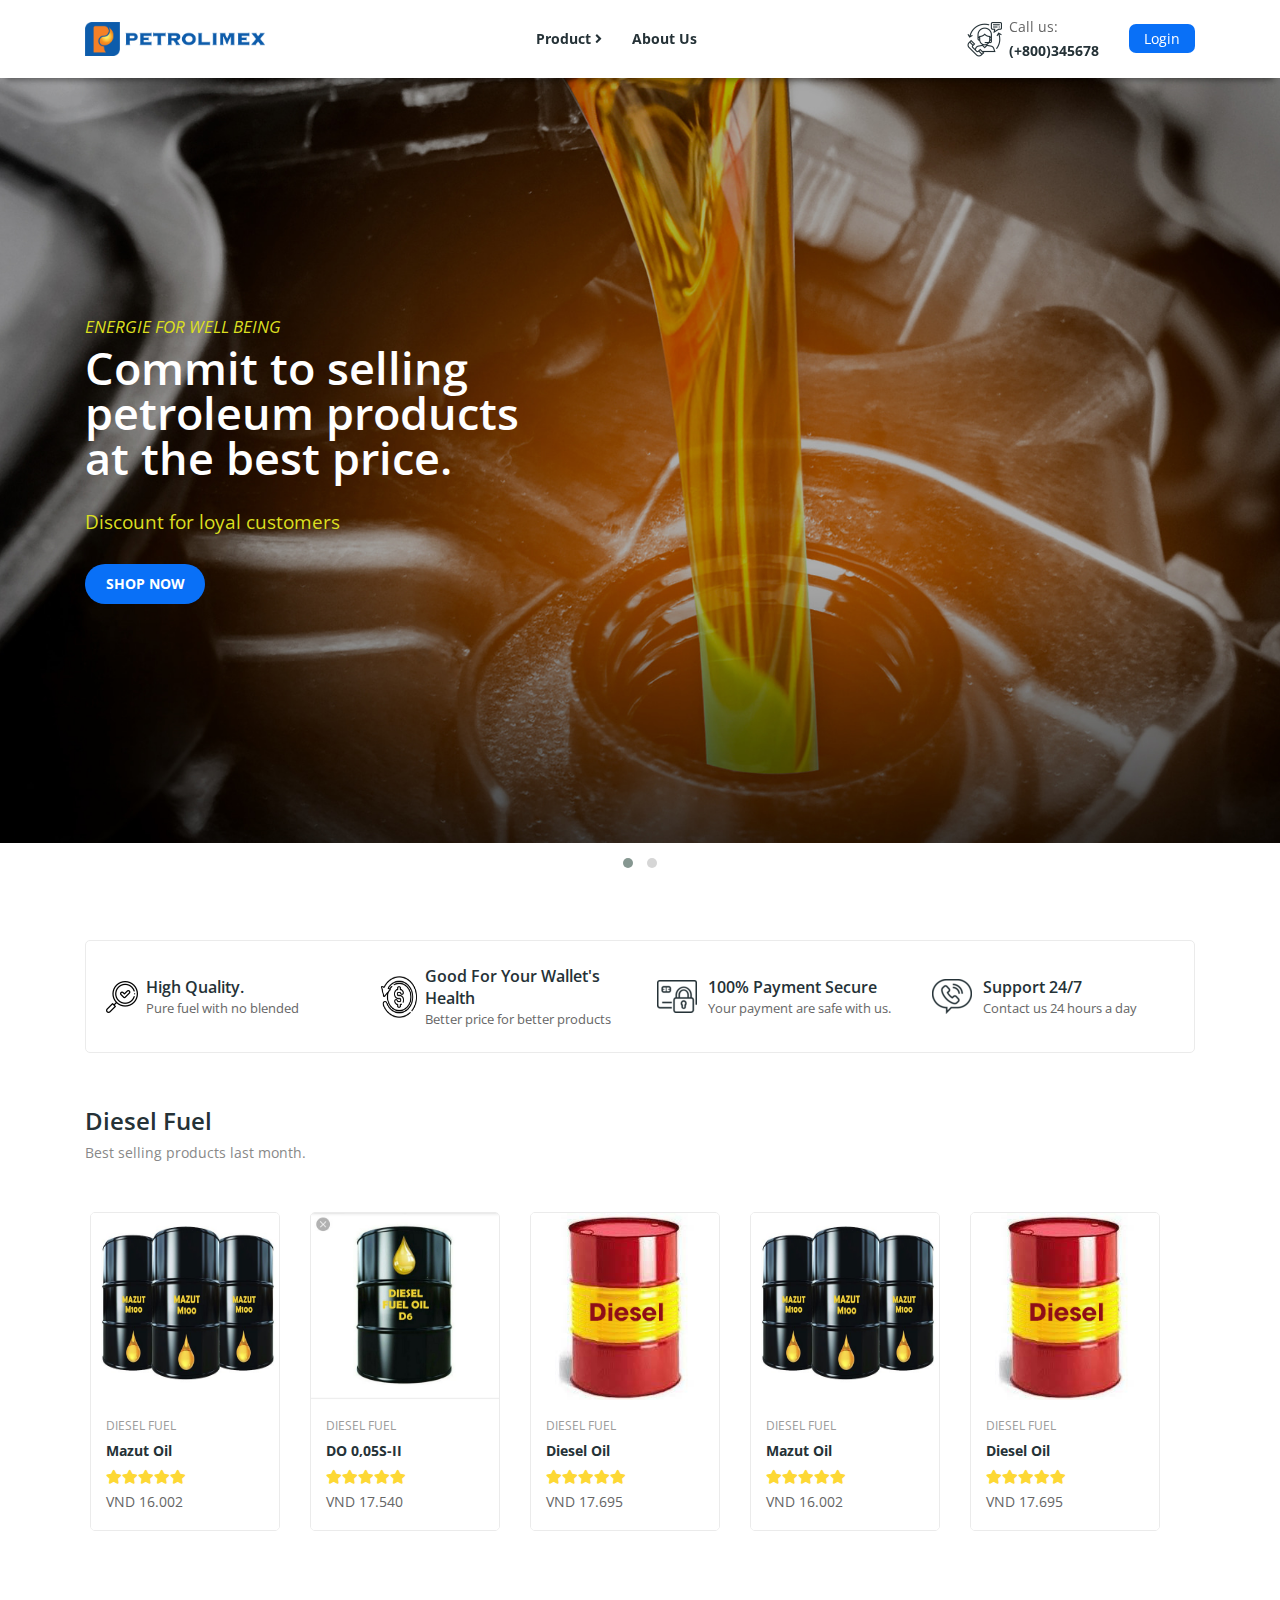
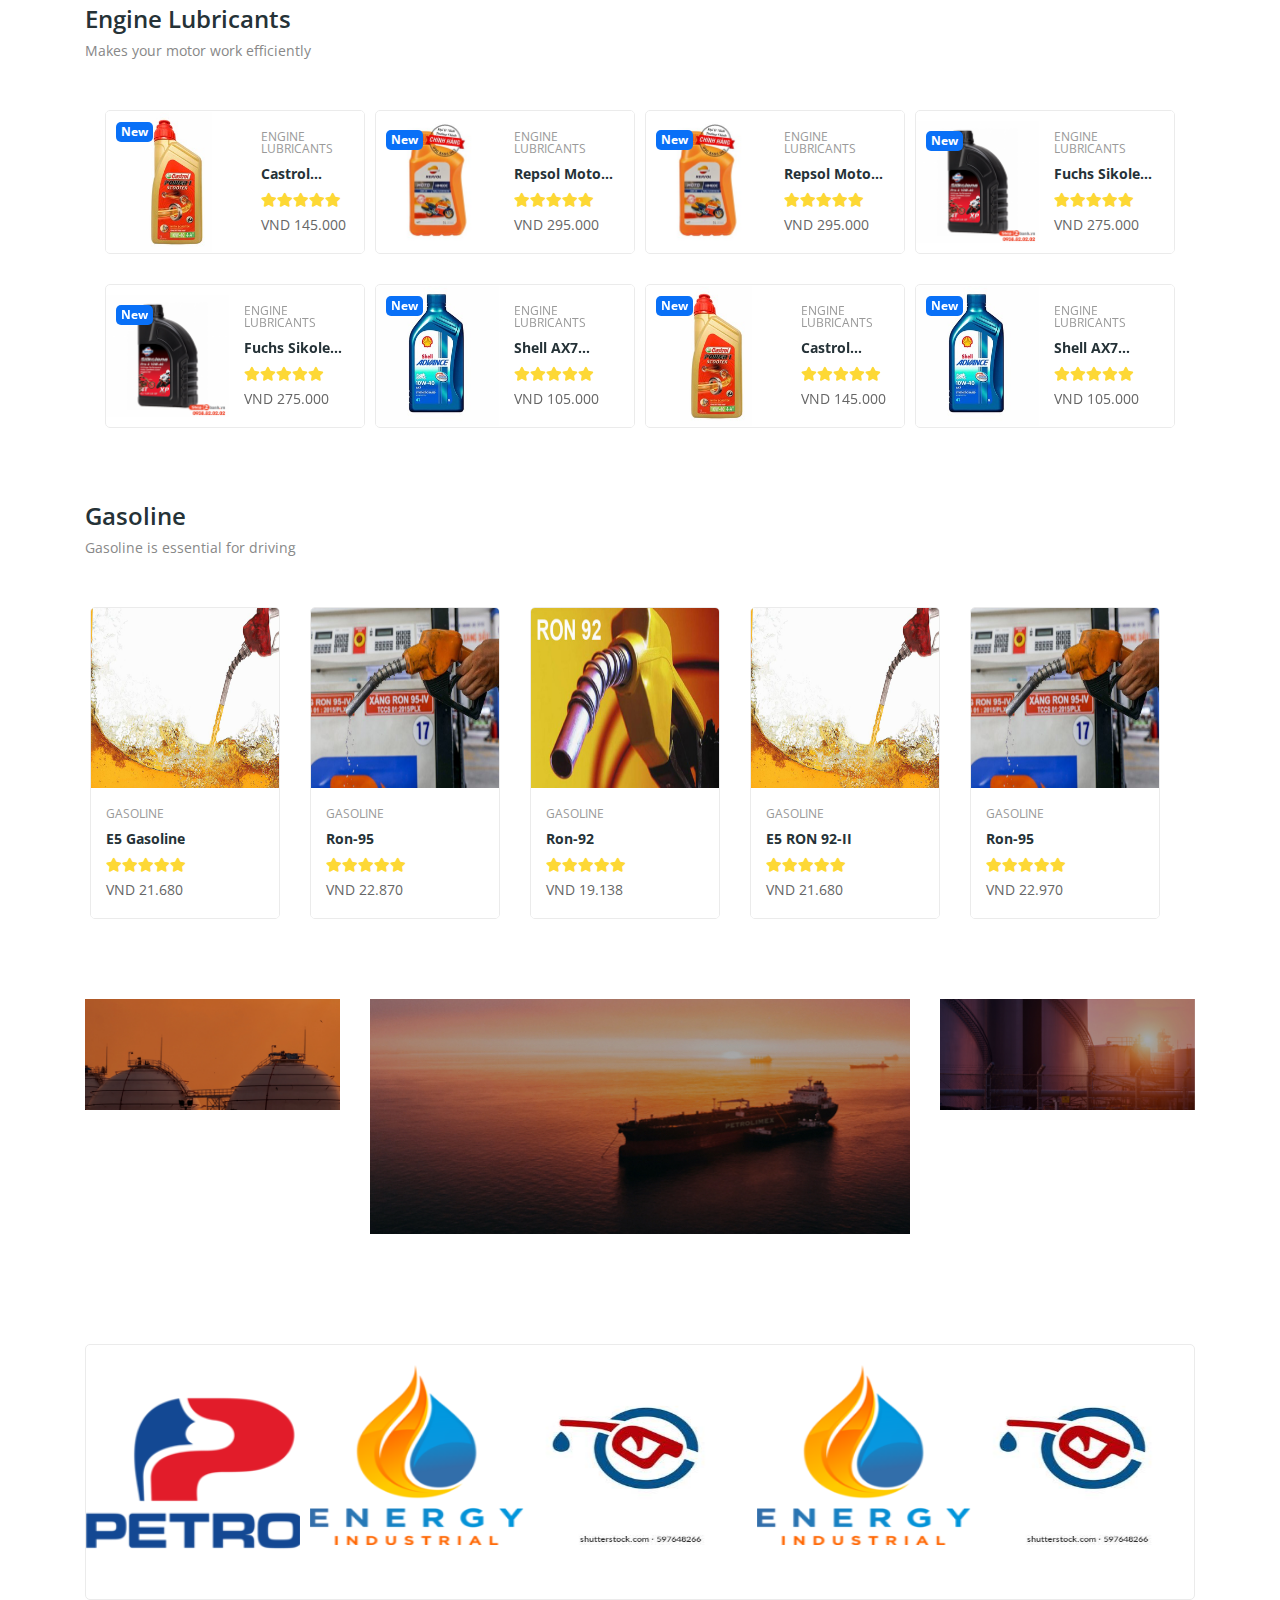
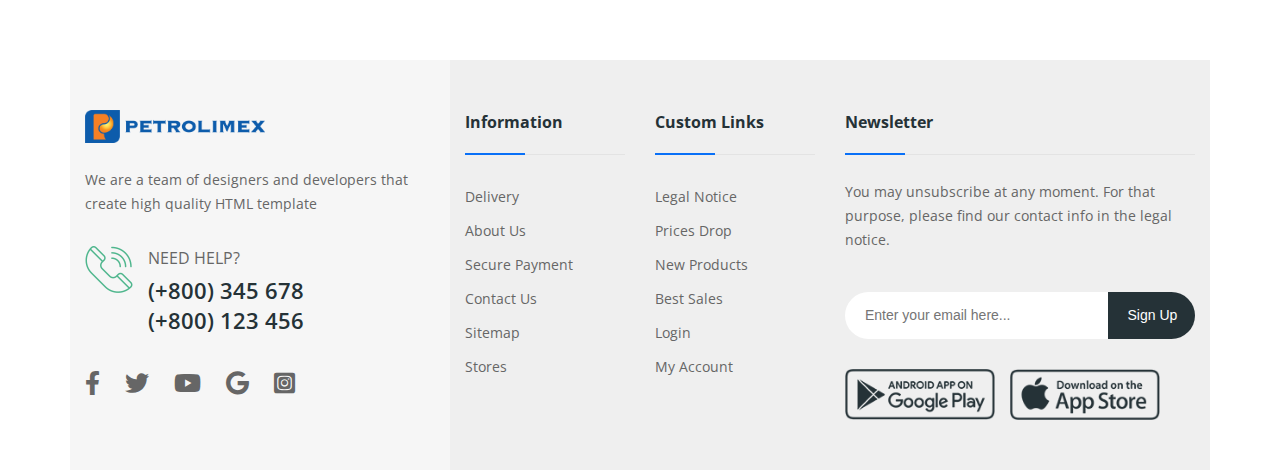
<file: backend and fontend/PetroManagement/index.html>
<!DOCTYPE html>
<html lang="en">
<head>
    <meta charset="UTF-8">
    <meta http-equiv="X-UA-Compatible" content="IE=edge">
    <meta name="viewport" content="width=device-width, initial-scale=1.0">
    <meta charset="UTF-8">
    <meta name="viewport" content="width=device-width, initial-scale=1.0">
    <!-- Style css -->
    <link rel="stylesheet" href="./assets/css/style.css">
    <!-- Gird css -->
    <link rel="stylesheet" href="./assets/css/grid.css">
    <!-- Owl cacousel -->
    <link rel="stylesheet" href="./assets/css/owl.carousel.min.css">
    <link rel="stylesheet" href="./assets/css/owl.theme.default.min.css">
    <!-- Google font -->
    <link href="https://fonts.googleapis.com/css2?family=Open+Sans:wght@300;400;600;700;800&display=swap" rel="stylesheet">
    <!-- Font awesome -->
    <link rel="stylesheet" href="https://cdnjs.cloudflare.com/ajax/libs/font-awesome/5.13.1/css/all.min.css">
    <!-- Favicon -->
    <link rel="shortcut icon" type="image/x-icon" href="assets/images/logo_petrol_3.png" />
    <title>Petrol Catalogs</title>
</head>
<body>
    <div class="wrapper">
        <!-- Start header section -->
        <div class="header d-flex align_items_center">
            <div class="container">
                <div class="header__menu d-flex align_items_center justify_content_space_between">
                    <div class="header__menu-logo d-flex">
                        <img src="./assets/images/logo.png" alt="">
                    </div>
                    <ul class="header__menu-list d-flex align_items_center">
                        <li class="list_item">
                            <a href="#" class="list_item-link">Product  <i class="fas fa-angle-right"></i></a>
                            <ul class="list_dropdown">
                                <li class="list">
                                    <a href="#gasoline" class="link"> Gasoline <i class="fas fa-angle-right"></i></a>
                                    <ul class="dropdown_2">
                                        <li class="list_option">
                                            <a href="#" class="link"> RON E95</a>
                                        </li>
                                        <li class="list_option">
                                            <a href="#" class="link"> RON E92</a>
                                        </li>
                                        <li class="list_option">
                                            <a href="#" class="link"> E5 RON 92-II</a>
                                        </li>
                                        <li class="list_option">
                                            <a href="#" class="link"> Ron 95-III</a>
                                        </li>
                                    </ul>
                                </li>
                                <li class="list">
                                    <a href="#engine" class="link"> Engine lubricants <i class="fas fa-angle-right"></i></a>
                                    <ul class="dropdown_2">
                                        <li class="list_option">
                                            <a href="#" class="link"> Motul 300V Factory </a>
                                        </li>
                                        <li class="list_option">
                                            <a href="#" class="link"> Liqui Moly Motorbike Synth </a>
                                        </li>
                                        <li class="list_option">
                                            <a href="#" class="link"> Repsol Moto HMEOC </a>
                                        </li>
                                        <li class="list_option">
                                            <a href="#" class="link"> Repsol Racing</a>
                                        </li>
                                    </ul>
                                </li>
                                <li class="list">
                                    <a href="#fuel" class="link"> Diesel Fuel  <i class="fas fa-angle-right"></i></a>
                                    <ul class="dropdown_2">
                                        <li class="list_option">
                                            <a href="#" class="link"> Mazut</a>
                                        </li>
                                        <li class="list_option">
                                            <a href="#" class="link"> DO 0,05S-II</a>
                                        </li>
                                        <li class="list_option">
                                            <a href="#" class="link"> DO 0,001S-V</a>
                                        </li>
                                        <li class="list_option">
                                            <a href="#" class="link"> Diesel</a>
                                        </li>
                                    </ul>
                                </li>
                            </ul>
                        </li>
                        <li class="list_item">
                            <a href="Aboutus.html" class="list_item-link">About Us </a>
                        </li>
                        <div class="list_login">
                            <a href="./LoginIndex.php" class="login-link">Login</a>
                        </div>
                    </ul>
                    <div class="header__menu-right d-flex align_items_center">
                        <div class="call d-flex align_items_center">
                            <div class="icon">
                                <img src="./assets/images/call.png" alt="">
                            </div>
                            <div class="call_info">
                                <p>Call us:</p>
                                <a href="#" class="number">(+800)345678
                                </a>
                            </div>
                        </div>
                        <div class="login">
                            <a href="./LoginIndex.php" class="login-link">Login</a>
                        </div>
                    </div>
                    <div class="header__menu-bar">
                        <a href="#" class="menu-bar__link"><i class="fas fa-bars"></i></a>
                    </div>
                </div>
            </div>
        </div>
        <!-- Start banner_section -->
        <div class="owl-carousel owl-theme banner_section">
            <div class="banner banner_background_1 d-flex align_items_center">
                <div class="container">
                    <div class="row">
                        <div class="col-lg-5 col-md-8 col-12">
                            <div class="banner__content">
                                <div class="banner__content-note fadeInUp">
                                    Energie for well being
                                </div>
                                <div class="banner__content-title fadeInUp">
                                    Commit to selling petroleum products  <br> at the best price.                                </div>
                                <div class="banner__content-describe fadeInUp">
                                    Discount for loyal customers
                                </div>
                                <div class="banner__content-button fadeInUp">
                                    <a href="#" class="button fadeInUp">SHOP NOW</a>
                                </div>
                            </div>
                        </div>
                    </div>
                </div>
            </div>
            <div class="banner banner_background_2 d-flex align_items_center">
                <div class="container">
                    <div class="row">
                        <div class="col-lg-5 col-md-8 col-12">
                            <div class="banner__content">
                                <div class="banner__content-note fadeInUp" style="color: black; font-style: bold;">
                                    Fuel for life
                                </div>
                                <div class="banner__content-title fadeInUp">
                                    We are pioneers in the green energie field<br>
                                </div>
                                <div class="banner__content-describe fadeInUp" style="color: black; font-style: bold;" >
                                    For our planet.
                                </div>
                                <div class="banner__content-button fadeInUp">
                                    <a href="#" class="button fadeInUp">SHOP NOW</a>
                                </div>
                            </div>
                        </div>
                    </div>
                </div>
            </div>
        </div>
        <!-- End banner_section -->
        <!-- Start static_area -->
        <div class="static_area">
            <div class="container">
                <div class="static">
                    <div class="row">
                        <div class="col-lg-3 col-md-6 col-12">
                            <div class="static__content d-flex align_items_center">
                                <div class="static_image">
                                    <img src="./assets/images/quality.png" alt="">
                                </div>
                                <div class="static_info">
                                    <h2>High quality.</h2>
                                    <p>Pure fuel with no blended </p>
                                </div>
                            </div>
                        </div>
                        <div class="col-lg-3 col-md-6 col-12">
                            <div class="static__content d-flex align_items_center">
                                <div class="static_image" >
                                    <img src="./assets/images/refund (2).png" height="42px" alt="">
                                </div>
                                <div class="static_info">
                                    <h2>Good for your Wallet's health</h2>
                                    <p>Better price for better products</p>
                                </div>
                            </div>
                        </div>
                        <div class="col-lg-3 col-md-6 col-12">
                            <div class="static__content d-flex align_items_center">
                                <div class="static_image">
                                    <img src="./assets/images/static-icons-3.png" alt="">
                                </div>
                                <div class="static_info">
                                    <h2>100% Payment Secure</h2>
                                    <p>Your payment are safe with us.</p>
                                </div>
                            </div>
                        </div>
                        <div class="col-lg-3 col-md-6 col-12">
                            <div class="static__content d-flex align_items_center">
                                <div class="static_image">
                                    <img src="./assets/images/static-icons-4.png" alt="">
                                </div>
                                <div class="static_info">
                                    <h2>Support 24/7</h2>
                                    <p>Contact us 24 hours a day</p>
                                </div>
                            </div>
                        </div>
                    </div>
                </div>
            </div>
        </div>
        <!-- End static_area -->
        <!-- Start seller_section -->
        <div class="seller" id="fuel">
            <div class="container">
                <div class="sellerTop">
                    <div class="sellerTop-title">
                        Diesel fuel
                    </div>
                    <div class="sellerTop-describe">
                        Best selling products last month.
                    </div>
                </div>
                <div class="seller_slider">
                    <div class="owl-carousel owl-theme row seller_section">
                        <div class="seller__content">
                            <div class="seller__content-image">
                                <img src="./assets/images/mazut oil.jpeg" height="187px" alt="">
                                <div class="button_search">
                                    <a href="#" class="button"><i class="fas fa-search"></i></a>
                                </div>
                            </div>
                            <div class="seller__content-info">
                                <div class="describe">
                                    Diesel fuel
                                </div>
                                <div class="title">
                                    Mazut oil
                                </div>
                                <div class="star_rate d-flex align_items_center">
                                    <i class="fas fa-star"></i>
                                    <i class="fas fa-star"></i>
                                    <i class="fas fa-star"></i>
                                    <i class="fas fa-star"></i>
                                    <i class="fas fa-star"></i>
                                </div>
                                <div class="money">
                                     VND 16.002
                                </div>
                            </div>
                            <div class="add_seller d-flex align_items_center justify_content_space_between">
                                <a href="#" class="add"> ADD TO CART</a>
                                <div class="icon d-flex align_items_center">
                                    <a href="#" class="left"><i class="fas fa-random"></i></a>
                                    <a href="#" class="right"><i class="far fa-heart"></i> </a>
                                </div>
                            </div>
                        </div>
                        <div class="seller__content">
                            <div class="seller__content-image">
                                <img src="./assets/images/diesel_oil.png" height="187px" alt="">
                                <div class="button_search">
                                    <a href="#" class="button"><i class="fas fa-search"></i></a>
                                </div>
                            </div>
                            <div class="seller__content-info">
                                <div class="describe">
                                    Diesel fuel
                                </div>
                                <div class="title">
                                    DO 0,05S-II 
                                </div>
                                <div class="star_rate d-flex align_items_center">
                                    <i class="fas fa-star"></i>
                                    <i class="fas fa-star"></i>
                                    <i class="fas fa-star"></i>
                                    <i class="fas fa-star"></i>
                                    <i class="fas fa-star"></i>
                                </div>
                                <div class="money">
                                    VND 17.540
                                </div>
                            </div>
                            <div class="add_seller d-flex align_items_center justify_content_space_between">
                                <a href="#" class="add"> ADD TO CART</a>
                                <div class="icon d-flex align_items_center">
                                    <a href="#" class="left"><i class="fas fa-random"></i></a>
                                    <a href="#" class="right"><i class="far fa-heart"></i> </a>
                                </div>
                            </div>
                        </div>
                        <div class="seller__content"> 
                            <div class="seller__content-image">
                                <img src="./assets/images/diesel.png" height="187px" alt="">
                                <div class="button_search">
                                    <a href="#" class="button"><i class="fas fa-search"></i></a>
                                </div>
                            </div>
                            <div class="seller__content-info">
                                <div class="describe">
                                    Diesel fuel
                                </div>
                                <div class="title">
                                    Diesel oil
                                </div>
                                <div class="star_rate d-flex align_items_center">
                                    <i class="fas fa-star"></i>
                                    <i class="fas fa-star"></i>
                                    <i class="fas fa-star"></i>
                                    <i class="fas fa-star"></i>
                                    <i class="fas fa-star"></i>
                                </div>
                                <div class="money">
                                    VND 17.695
                                </div>
                            </div>
                            <div class="add_seller d-flex align_items_center justify_content_space_between">
                                <a href="#" class="add"> ADD TO CART</a>
                                <div class="icon d-flex align_items_center">
                                    <a href="#" class="left"><i class="fas fa-random"></i></a>
                                    <a href="#" class="right"><i class="far fa-heart"></i> </a>
                                </div>
                            </div>
                        </div>
                        <div class="seller__content">
                            <div class="seller__content-image">
                                <img src="./assets/images/mazut oil.jpeg" height="187px" alt="">
                                <div class="button_search">
                                    <a href="#" class="button"><i class="fas fa-search"></i></a>
                                </div>
                            </div>
                            <div class="seller__content-info">
                                <div class="describe">
                                    Diesel fuel
                                </div>
                                <div class="title">
                                    Mazut oil
                                </div>
                                <div class="star_rate d-flex align_items_center">
                                    <i class="fas fa-star"></i>
                                    <i class="fas fa-star"></i>
                                    <i class="fas fa-star"></i>
                                    <i class="fas fa-star"></i>
                                    <i class="fas fa-star"></i>
                                </div>
                                <div class="money">
                                    VND 16.002
                                </div>
                            </div>
                            <div class="add_seller d-flex align_items_center justify_content_space_between">
                                <a href="#" class="add"> ADD TO CART</a>
                                <div class="icon d-flex align_items_center">
                                    <a href="#" class="left"><i class="fas fa-random"></i></a>
                                    <a href="#" class="right"><i class="far fa-heart"></i> </a>
                                </div>
                            </div>
                        </div>
                        <div class="seller__content">
                            <div class="seller__content-image">
                                <img src="./assets/images/diesel.png" height="187px" alt="">
                                <div class="button_search">
                                    <a href="#" class="button"><i class="fas fa-search"></i></a>
                                </div>
                            </div>
                            <div class="seller__content-info">
                                <div class="describe">
                                    Diesel fuel
                                </div>
                                <div class="title">
                                    Diesel oil
                                </div>
                                <div class="star_rate d-flex align_items_center">
                                    <i class="fas fa-star"></i>
                                    <i class="fas fa-star"></i>
                                    <i class="fas fa-star"></i>
                                    <i class="fas fa-star"></i>
                                    <i class="fas fa-star"></i>
                                </div>
                                <div class="money">
                                    VND 17.695
                                </div>
                            </div>
                            <div class="add_seller d-flex align_items_center justify_content_space_between">
                                <a href="#" class="add"> ADD TO CART</a>
                                <div class="icon d-flex align_items_center">
                                    <a href="#" class="left"><i class="fas fa-random"></i></a>
                                    <a href="#" class="right"><i class="far fa-heart"></i> </a>
                                </div>
                            </div>
                        </div>
                        <div class="seller__content">
                            <div class="seller__content-image">
                                <img src="./assets/images/mazut oil.jpeg" height="187px" alt="">
                                <div class="button_search">
                                    <a href="#" class="button"><i class="fas fa-search"></i></a>
                                </div>
                            </div>
                            <div class="seller__content-info">
                                <div class="describe">
                                    Diesel fuel
                                </div>
                                <div class="title">
                                    Mazut oil
                                </div>
                                <div class="star_rate d-flex align_items_center">
                                    <i class="fas fa-star"></i>
                                    <i class="fas fa-star"></i>
                                    <i class="fas fa-star"></i>
                                    <i class="fas fa-star"></i>
                                    <i class="fas fa-star"></i>
                                </div>
                                <div class="money">
                                    VND 16.002
                                </div>
                            </div>
                            <div class="add_seller d-flex align_items_center justify_content_space_between">
                                <a href="#" class="add"> ADD TO CART</a>
                                <div class="icon d-flex align_items_center">
                                    <a href="#" class="left"><i class="fas fa-random"></i></a>
                                    <a href="#" class="right"><i class="far fa-heart"></i> </a>
                                </div>
                            </div>
                        </div>
                        <div class="seller__content">
                            <div class="seller__content-image">
                                <img src="./assets/images/diesel_oil.png" height="187px" alt="">
                                <div class="button_search">
                                    <a href="#" class="button"><i class="fas fa-search"></i></a>
                                </div>
                            </div>
                            <div class="seller__content-info">
                                <div class="describe">
                                    Diesel fuel
                                </div>
                                <div class="title">
                                    DO 0,05S-II
                                </div>
                                <div class="star_rate d-flex align_items_center">
                                    <i class="fas fa-star"></i>
                                    <i class="fas fa-star"></i>
                                    <i class="fas fa-star"></i>
                                    <i class="fas fa-star"></i>
                                    <i class="fas fa-star"></i>
                                </div>
                                <div class="money">
                                    VND 17.540
                                </div>
                            </div>
                            <div class="add_seller d-flex align_items_center justify_content_space_between">
                                <a href="#" class="add"> ADD TO CART</a>
                                <div class="icon d-flex align_items_center">
                                    <a href="#" class="left"><i class="fas fa-random"></i></a>
                                    <a href="#" class="right"><i class="far fa-heart"></i> </a>
                                </div>
                            </div>
                        </div>
                        <div class="seller__content">
                            <div class="seller__content-image">
                                <img src="./assets/images/diesel.png" height="187px" alt="">
                                <div class="button_search">
                                    <a href="#" class="button"><i class="fas fa-search"></i></a>
                                </div>
                            </div>
                            <div class="seller__content-info">
                                <div class="describe">
                                    Diesel fuel
                                </div>
                                <div class="title">
                                    Diesel oil
                                </div>
                                <div class="star_rate d-flex align_items_center">
                                    <i class="fas fa-star"></i>
                                    <i class="fas fa-star"></i>
                                    <i class="fas fa-star"></i>
                                    <i class="fas fa-star"></i>
                                    <i class="fas fa-star"></i>
                                </div>
                                <div class="money">
                                    VND 17.695
                                </div>
                            </div>
                            <div class="add_seller d-flex align_items_center justify_content_space_between">
                                <a href="#" class="add"> ADD TO CART</a>
                                <div class="icon d-flex align_items_center">
                                    <a href="#" class="left"><i class="fas fa-random"></i></a>
                                    <a href="#" class="right"><i class="far fa-heart"></i> </a>
                                </div>
                            </div>
                        </div>
                        <div class="seller__content">
                            <div class="seller__content-image">
                                <img src="./assets/images/mazut oil.jpeg" height="187px" alt="">
                                <div class="button_search">
                                    <a href="#" class="button"><i class="fas fa-search"></i></a>
                                </div>
                            </div>
                            <div class="seller__content-info">
                                <div class="describe">
                                    Diesel fuel
                                </div>
                                <div class="title">
                                    Mazut oil
                                </div>
                                <div class="star_rate d-flex align_items_center">
                                    <i class="fas fa-star"></i>
                                    <i class="fas fa-star"></i>
                                    <i class="fas fa-star"></i>
                                    <i class="fas fa-star"></i>
                                    <i class="fas fa-star"></i>
                                </div>
                                <div class="money">
                                    VND 16.002
                                </div>
                            </div>
                            <div class="add_seller d-flex align_items_center justify_content_space_between">
                                <a href="#" class="add"> ADD TO CART</a>
                                <div class="icon d-flex align_items_center">
                                    <a href="#" class="left"><i class="fas fa-random"></i></a>
                                    <a href="#" class="right"><i class="far fa-heart"></i> </a>
                                </div>
                            </div>
                        </div>
                        <div class="seller__content">
                            <div class="seller__content-image">
                                <img src="./assets/images/diesel_oil.png" height="187px" alt="">
                                <div class="button_search">
                                    <a href="#" class="button"><i class="fas fa-search"></i></a>
                                </div>
                            </div>
                            <div class="seller__content-info">
                                <div class="describe">
                                    Diesel fuel
                                </div>
                                <div class="title">
                                    DO 0,05S-II
                                </div>
                                <div class="star_rate d-flex align_items_center">
                                    <i class="fas fa-star"></i>
                                    <i class="fas fa-star"></i>
                                    <i class="fas fa-star"></i>
                                    <i class="fas fa-star"></i>
                                    <i class="fas fa-star"></i>
                                </div>
                                <div class="money">
                                    VND 17.540
                                </div>
                            </div>
                            <div class="add_seller d-flex align_items_center justify_content_space_between">
                                <a href="#" class="add"> ADD TO CART</a>
                                <div class="icon d-flex align_items_center">
                                    <a href="#" class="left"><i class="fas fa-random"></i></a>
                                    <a href="#" class="right"><i class="far fa-heart"></i> </a>
                                </div>
                            </div>
                        </div>
                        <div class="seller__content">
                            <div class="seller__content-image">
                                <img src="./assets/images/diesel.png" height="187px" alt="">
                                <div class="button_search">
                                    <a href="#" class="button"><i class="fas fa-search"></i></a>
                                </div>
                            </div>
                            <div class="seller__content-info">
                                <div class="describe">
                                    Diesel fuel
                                </div>
                                <div class="title">
                                    Diesel oil
                                </div>
                                <div class="star_rate d-flex align_items_center">
                                    <i class="fas fa-star"></i>
                                    <i class="fas fa-star"></i>
                                    <i class="fas fa-star"></i>
                                    <i class="fas fa-star"></i>
                                    <i class="fas fa-star"></i>
                                </div>
                                <div class="money">
                                    VND 17.695
                                </div>
                            </div>
                            <div class="add_seller d-flex align_items_center justify_content_space_between">
                                <a href="#" class="add"> ADD TO CART</a>
                                <div class="icon d-flex align_items_center">
                                    <a href="#" class="left"><i class="fas fa-random"></i></a>
                                    <a href="#" class="right"><i class="far fa-heart"></i> </a>
                                </div>
                            </div>
                        </div>
                    </div>
                </div>
            </div>
        </div>
        <!-- End seller_section -->
        <!-- Start Feature_section -->
        <div class="seller" id="engine">
            <div class="container">
                <div class="sellerTop">
                    <div class="sellerTop-title">
                        Engine Lubricants
                    </div>
                    <div class="sellerTop-describe">
                        Makes your motor work efficiently
                    </div>
                </div>
                <div class="seller_slider">
                    <div class="owl-carousel owl-theme arrival_section">
                        <div class="block">
                            <div class="seller__content margin-bottom d-flex align_items_center">
                                <div class="seller__content-image">
                                    <img src="./assets/images/Castrol Scooter 10W40.jpg" alt="">
                                    <div class="button_new">
                                        new
                                    </div>
                                    <div class="button_search">
                                        <a href="#" class="button"><i class="fas fa-search"></i></a>
                                    </div>
                                </div>
                                <div class="seller__content-info">
                                    <div class="describe">
                                        Engine Lubricants
                                    </div>
                                    <div class="title">
                                        Castrol Scooter 10W40 
                                    </div>
                                    <div class="star_rate d-flex align_items_center">
                                        <i class="fas fa-star"></i>
                                        <i class="fas fa-star"></i>
                                        <i class="fas fa-star"></i>
                                        <i class="fas fa-star"></i>
                                        <i class="fas fa-star"></i>
                                    </div>
                                    <div class="money">
                                        VND 145.000
                                    </div>
                                </div>
                            </div>
                            <div class="seller__content d-flex align_items_center">
                                <div class="seller__content-image">
                                    <img src="./assets/images/Fuchs Sikolene Pro 4 10W40 XP.png" alt="">
                                    <div class="button_new">
                                        new
                                    </div>
                                    <div class="button_search">
                                        <a href="#" class="button"><i class="fas fa-search"></i></a>
                                    </div>
                                </div>
                                <div class="seller__content-info">
                                    <div class="describe">
                                        Engine Lubricants
                                    </div>
                                    <div class="title">
                                        Fuchs Sikolene Pro 4 10W40 XP
                                    </div>
                                    <div class="star_rate d-flex align_items_center">
                                        <i class="fas fa-star"></i>
                                        <i class="fas fa-star"></i>
                                        <i class="fas fa-star"></i>
                                        <i class="fas fa-star"></i>
                                        <i class="fas fa-star"></i>
                                    </div>
                                    <div class="money">
                                        VND 275.000
                                    </div>
                                </div>
                            </div>
                        </div>
                        <div class="block">
                            <div class="seller__content margin-bottom d-flex align_items_center">
                                <div class="seller__content-image">
                                    <img src="./assets/images/Repsol Moto HMEOC 4T 10W30.jpg" alt="">
                                    <div class="button_new">
                                        new
                                    </div>
                                    <div class="button_search">
                                        <a href="#" class="button"><i class="fas fa-search"></i></a>
                                    </div>
                                </div>
                                <div class="seller__content-info">
                                    <div class="describe">
                                        Engine Lubricants
                                    </div>
                                    <div class="title">
                                        Repsol Moto HMEOC 4T 10W30
                                    </div>
                                    <div class="star_rate d-flex align_items_center">
                                        <i class="fas fa-star"></i>
                                        <i class="fas fa-star"></i>
                                        <i class="fas fa-star"></i>
                                        <i class="fas fa-star"></i>
                                        <i class="fas fa-star"></i>
                                    </div>
                                    <div class="money">
                                        VND 295.000
                                    </div>
                                </div>
                            </div>
                            <div class="seller__content d-flex align_items_center">
                                <div class="seller__content-image">
                                    <img src="./assets/images/Shell AX7 10W40.jpg" height="140px" alt="">
                                    <div class="button_new">
                                        new
                                    </div>
                                    <div class="button_search">
                                        <a href="#" class="button"><i class="fas fa-search"></i></a>
                                    </div>
                                </div>
                                <div class="seller__content-info">
                                    <div class="describe">
                                        Engine Lubricants
                                    </div>
                                    <div class="title">
                                        Shell AX7 10W40
                                    </div>
                                    <div class="star_rate d-flex align_items_center">
                                        <i class="fas fa-star"></i>
                                        <i class="fas fa-star"></i>
                                        <i class="fas fa-star"></i>
                                        <i class="fas fa-star"></i>
                                        <i class="fas fa-star"></i>
                                    </div>
                                    <div class="money">
                                        VND 105.000
                                    </div>
                                </div>
                            </div>
                        </div>
                        <div class="block">
                            <div class="seller__content margin-bottom d-flex align_items_center">
                                <div class="seller__content-image">
                                    <img src="./assets/images/Repsol Moto HMEOC 4T 10W30.jpg" alt="">
                                    <div class="button_new">
                                        new
                                    </div>
                                    <div class="button_search">
                                        <a href="#" class="button"><i class="fas fa-search"></i></a>
                                    </div>
                                </div>
                                <div class="seller__content-info">
                                    <div class="describe">
                                        Engine Lubricants
                                    </div>
                                    <div class="title">
                                        Repsol Moto HMEOC 4T 10W30
                                    </div>
                                    <div class="star_rate d-flex align_items_center">
                                        <i class="fas fa-star"></i>
                                        <i class="fas fa-star"></i>
                                        <i class="fas fa-star"></i>
                                        <i class="fas fa-star"></i>
                                        <i class="fas fa-star"></i>
                                    </div>
                                    <div class="money">
                                        VND 295.000
                                    </div>
                                </div>
                            </div>
                            <div class="seller__content d-flex align_items_center">
                                <div class="seller__content-image">
                                    <img src="./assets/images/Castrol Scooter 10W40.jpg" alt="">
                                    <div class="button_new">
                                        new
                                    </div>
                                    <div class="button_search">
                                        <a href="#" class="button"><i class="fas fa-search"></i></a>
                                    </div>
                                </div>
                                <div class="seller__content-info">
                                    <div class="describe">
                                        Engine Lubricants
                                    </div>
                                    <div class="title">
                                        Castrol Scooter 10W40
                                    </div>
                                    <div class="star_rate d-flex align_items_center">
                                        <i class="fas fa-star"></i>
                                        <i class="fas fa-star"></i>
                                        <i class="fas fa-star"></i>
                                        <i class="fas fa-star"></i>
                                        <i class="fas fa-star"></i>
                                    </div>
                                    <div class="money">
                                        VND 145.000
                                    </div>
                                </div>
                            </div>
                        </div>
                        <div class="block">
                            <div class="seller__content margin-bottom d-flex align_items_center">
                                <div class="seller__content-image">
                                    <img src="./assets/images/Fuchs Sikolene Pro 4 10W40 XP.png" alt="">
                                    <div class="button_new">
                                        new
                                    </div>
                                    <div class="button_search">
                                        <a href="#" class="button"><i class="fas fa-search"></i></a>
                                    </div>
                                </div>
                                <div class="seller__content-info">
                                    <div class="describe">
                                        Engine Lubricants
                                    </div>
                                    <div class="title">
                                        Fuchs Sikolene Pro 4 10W40 XP
                                    </div>
                                    <div class="star_rate d-flex align_items_center">
                                        <i class="fas fa-star"></i>
                                        <i class="fas fa-star"></i>
                                        <i class="fas fa-star"></i>
                                        <i class="fas fa-star"></i>
                                        <i class="fas fa-star"></i>
                                    </div>
                                    <div class="money">
                                        VND 275.000
                                    </div>
                                </div>
                            </div>
                            <div class="seller__content d-flex align_items_center">
                                <div class="seller__content-image">
                                    <img src="./assets/images/Shell AX7 10W40.jpg" height="140px alt="">
                                    <div class="button_new">
                                        new
                                    </div>
                                    <div class="button_search">
                                        <a href="#" class="button"><i class="fas fa-search"></i></a>
                                    </div>
                                </div>
                                <div class="seller__content-info">
                                    <div class="describe">
                                        Engine Lubricants
                                    </div>
                                    <div class="title">
                                        Shell AX7 10W40
                                    </div>
                                    <div class="star_rate d-flex align_items_center">
                                        <i class="fas fa-star"></i>
                                        <i class="fas fa-star"></i>
                                        <i class="fas fa-star"></i>
                                        <i class="fas fa-star"></i>
                                        <i class="fas fa-star"></i>
                                    </div>
                                    <div class="money">
                                        VND 105.000
                                    </div>
                                </div>
                            </div>
                        </div>
                        <div class="block">
                            <div class="seller__content margin-bottom d-flex align_items_center">
                                <div class="seller__content-image">
                                    <img src="./assets/images/Castrol Scooter 10W40.jpg" alt="">
                                    <div class="button_new">
                                        new
                                    </div>
                                    <div class="button_search">
                                        <a href="#" class="button"><i class="fas fa-search"></i></a>
                                    </div>
                                </div>
                                <div class="seller__content-info">
                                    <div class="describe">
                                        Engine Lubricants
                                    </div>
                                    <div class="title">
                                        Castrol Scooter 10W40
                                    </div>
                                    <div class="star_rate d-flex align_items_center">
                                        <i class="fas fa-star"></i>
                                        <i class="fas fa-star"></i>
                                        <i class="fas fa-star"></i>
                                        <i class="fas fa-star"></i>
                                        <i class="fas fa-star"></i>
                                    </div>
                                    <div class="money">
                                        VND 145.000
                                    </div>
                                </div>
                            </div>
                            <div class="seller__content d-flex align_items_center">
                                <div class="seller__content-image">
                                    <img src="./assets/images/Repsol Moto HMEOC 4T 10W30.jpg" alt="">
                                    <div class="button_new">
                                        new
                                    </div>
                                    <div class="button_search">
                                        <a href="#" class="button"><i class="fas fa-search"></i></a>
                                    </div>
                                </div>
                                <div class="seller__content-info">
                                    <div class="describe">
                                        Engine Lubricants
                                    </div>
                                    <div class="title">
                                        Repsol Moto HMEOC 4T 10W30
                                    </div>
                                    <div class="star_rate d-flex align_items_center">
                                        <i class="fas fa-star"></i>
                                        <i class="fas fa-star"></i>
                                        <i class="fas fa-star"></i>
                                        <i class="fas fa-star"></i>
                                        <i class="fas fa-star"></i>
                                    </div>
                                    <div class="money">
                                        VND 295.000
                                    </div>
                                </div>
                            </div>
                        </div>
                        <div class="block">
                            <div class="seller__content margin-bottom d-flex align_items_center">
                                <div class="seller__content-image">
                                    <img src="./assets/images/Fuchs Sikolene Pro 4 10W40 XP.png" alt="">
                                    <div class="button_new">
                                        new
                                    </div>
                                    <div class="button_search">
                                        <a href="#" class="button"><i class="fas fa-search"></i></a>
                                    </div>
                                </div>
                                <div class="seller__content-info">
                                    <div class="describe">
                                        Engine lubricants
                                    </div>
                                    <div class="title">
                                        Fuchs Sikolene Pro 4 10W40 XP
                                    </div>
                                    <div class="star_rate d-flex align_items_center">
                                        <i class="fas fa-star"></i>
                                        <i class="fas fa-star"></i>
                                        <i class="fas fa-star"></i>
                                        <i class="fas fa-star"></i>
                                        <i class="fas fa-star"></i>
                                    </div>
                                    <div class="money">
                                        VND 275.000
                                    </div>
                                </div>
                            </div>
                            <div class="seller__content d-flex align_items_center">
                                <div class="seller__content-image">
                                    <img src="./assets/images/Shell AX7 10W40.jpg" height="140px  alt=">
                                    <div class="button_new">
                                        new
                                    </div>
                                    <div class="button_search">
                                        <a href="#" class="button"><i class="fas fa-search"></i></a>
                                    </div>
                                </div>
                                <div class="seller__content-info">
                                    <div class="describe">
                                        Engine lubricants
                                    </div>
                                    <div class="title">
                                        Shell AX7 10W40
                                    </div>
                                    <div class="star_rate d-flex align_items_center">
                                        <i class="fas fa-star"></i>
                                        <i class="fas fa-star"></i>
                                        <i class="fas fa-star"></i>
                                        <i class="fas fa-star"></i>
                                        <i class="fas fa-star"></i>
                                    </div>
                                    <div class="money">
                                        VND 105.000
                                    </div>
                                </div>
                            </div>
                        </div>
                    </div>
                </div>
            </div>
        </div>
        <!-- Start Feature_section -->
        <!-- Start seller_section -->
        <div class="seller" id="gasoline">
            <div class="container">
                <div class="sellerTop">
                    <div class="sellerTop-title">
                        Gasoline
                    </div>
                    <div class="sellerTop-describe">
                        Gasoline is essential for driving
                    </div>
                </div>
                <div class="seller_slider">
                    <div class="owl-carousel owl-theme row seller_section">
                        <div class="seller__content">
                            <div class="seller__content-image">
                                <img src="./assets/images/background.jpg" height="180px" alt="">
                                <div class="button_search">
                                    <a href="#" class="button"><i class="fas fa-search"></i></a>
                                </div>
                            </div>
                            <div class="seller__content-info">
                                <div class="describe">
                                    Gasoline
                                </div>
                                <div class="title">
                                    E5 gasoline 
                                </div>
                                <div class="star_rate d-flex align_items_center">
                                    <i class="fas fa-star"></i>
                                    <i class="fas fa-star"></i>
                                    <i class="fas fa-star"></i>
                                    <i class="fas fa-star"></i>
                                    <i class="fas fa-star"></i>
                                </div>
                                <div class="money">
                                    VND 21.680
                                </div>
                            </div>
                            <div class="add_seller d-flex align_items_center justify_content_space_between">
                                <a href="#" class="add"> ADD TO CART</a>
                                <div class="icon d-flex align_items_center">
                                    <a href="#" class="left"><i class="fas fa-random"></i></a>
                                    <a href="#" class="right"><i class="far fa-heart"></i> </a>
                                </div>
                            </div>
                        </div>
                        <div class="seller__content">
                            <div class="seller__content-image">
                                <img src="./assets/images/ron95.jpg" height="180px" alt="">
                                <div class="button_search">
                                    <a href="#" class="button"><i class="fas fa-search"></i></a>
                                </div>
                            </div>
                            <div class="seller__content-info">
                                <div class="describe">
                                    Gasoline
                                </div>
                                <div class="title">
                                    Ron-95
                                </div>
                                <div class="star_rate d-flex align_items_center">
                                    <i class="fas fa-star"></i>
                                    <i class="fas fa-star"></i>
                                    <i class="fas fa-star"></i>
                                    <i class="fas fa-star"></i>
                                    <i class="fas fa-star"></i>
                                </div>
                                <div class="money">
                                    VND 22.870
                                </div>
                            </div>
                            <div class="add_seller d-flex align_items_center justify_content_space_between">
                                <a href="#" class="add"> ADD TO CART</a>
                                <div class="icon d-flex align_items_center">
                                    <a href="#" class="left"><i class="fas fa-random"></i></a>
                                    <a href="#" class="right"><i class="far fa-heart"></i> </a>
                                </div>
                            </div>
                        </div>
                        <div class="seller__content">
                            <div class="seller__content-image">
                                <img src="./assets/images/ron92.png" height="180px" alt="">
                                <div class="button_search">
                                    <a href="#" class="button"><i class="fas fa-search"></i></a>
                                </div>
                            </div>
                            <div class="seller__content-info">
                                <div class="describe">
                                    Gasoline
                                </div>
                                <div class="title">
                                    Ron-92
                                </div>
                                <div class="star_rate d-flex align_items_center">
                                    <i class="fas fa-star"></i>
                                    <i class="fas fa-star"></i>
                                    <i class="fas fa-star"></i>
                                    <i class="fas fa-star"></i>
                                    <i class="fas fa-star"></i>
                                </div>
                                <div class="money">
                                    VND 19.138
                                </div>
                            </div>
                            <div class="add_seller d-flex align_items_center justify_content_space_between">
                                <a href="#" class="add"> ADD TO CART</a>
                                <div class="icon d-flex align_items_center">
                                    <a href="#" class="left"><i class="fas fa-random"></i></a>
                                    <a href="#" class="right"><i class="far fa-heart"></i> </a>
                                </div>
                            </div>
                        </div>
                        <div class="seller__content">
                            <div class="seller__content-image">
                                <img src="./assets/images/background.jpg" height="180px" alt="">
                                <div class="button_search">
                                    <a href="#" class="button"><i class="fas fa-search"></i></a>
                                </div>
                            </div>
                            <div class="seller__content-info">
                                <div class="describe">
                                    Gasoline
                                </div>
                                <div class="title">
                                    E5 RON 92-II
                                </div>
                                <div class="star_rate d-flex align_items_center">
                                    <i class="fas fa-star"></i>
                                    <i class="fas fa-star"></i>
                                    <i class="fas fa-star"></i>
                                    <i class="fas fa-star"></i>
                                    <i class="fas fa-star"></i>
                                </div>
                                <div class="money">
                                    VND 21.680
                                </div>
                            </div>
                            <div class="add_seller d-flex align_items_center justify_content_space_between">
                                <a href="#" class="add"> ADD TO CART</a>
                                <div class="icon d-flex align_items_center">
                                    <a href="#" class="left"><i class="fas fa-random"></i></a>
                                    <a href="#" class="right"><i class="far fa-heart"></i> </a>
                                </div>
                            </div>
                        </div>
                        <div class="seller__content">
                            <div class="seller__content-image">
                                <img src="./assets/images/ron95.jpg" height="180px" alt="">
                                <div class="button_search">
                                    <a href="#" class="button"><i class="fas fa-search"></i></a>
                                </div>
                            </div>
                            <div class="seller__content-info">
                                <div class="describe">
                                    Gasoline
                                </div>
                                <div class="title">
                                    Ron-95
                                </div>
                                <div class="star_rate d-flex align_items_center">
                                    <i class="fas fa-star"></i>
                                    <i class="fas fa-star"></i>
                                    <i class="fas fa-star"></i>
                                    <i class="fas fa-star"></i>
                                    <i class="fas fa-star"></i>
                                </div>
                                <div class="money">
                                    VND 22.970
                                </div>
                            </div>
                            <div class="add_seller d-flex align_items_center justify_content_space_between">
                                <a href="#" class="add"> ADD TO CART</a>
                                <div class="icon d-flex align_items_center">
                                    <a href="#" class="left"><i class="fas fa-random"></i></a>
                                    <a href="#" class="right"><i class="far fa-heart"></i> </a>
                                </div>
                            </div>
                        </div>
                        <div class="seller__content">
                            <div class="seller__content-image">
                                <img src="./assets/images/ron92.png" height="180px" alt="">
                                <div class="button_search">
                                    <a href="#" class="button"><i class="fas fa-search"></i></a>
                                </div>
                            </div>
                            <div class="seller__content-info">
                                <div class="describe">
                                    Gasoline
                                </div>
                                <div class="title">
                                    Ron-92
                                </div>
                                <div class="star_rate d-flex align_items_center">
                                    <i class="fas fa-star"></i>
                                    <i class="fas fa-star"></i>
                                    <i class="fas fa-star"></i>
                                    <i class="fas fa-star"></i>
                                    <i class="fas fa-star"></i>
                                </div>
                                <div class="money">
                                    VND 19.138
                                </div>
                            </div>
                            <div class="add_seller d-flex align_items_center justify_content_space_between">
                                <a href="#" class="add"> ADD TO CART</a>
                                <div class="icon d-flex align_items_center">
                                    <a href="#" class="left"><i class="fas fa-random"></i></a>
                                    <a href="#" class="right"><i class="far fa-heart"></i> </a>
                                </div>
                            </div>
                        </div>
                        <div class="seller__content">
                            <div class="seller__content-image">
                                <img src="./assets/images/background.jpg" height="180px" alt="">
                                <div class="button_new">
                                    new
                                </div>
                                <div class="button_search">
                                    <a href="#" class="button"><i class="fas fa-search"></i></a>
                                </div>
                            </div>
                            <div class="seller__content-info">
                                <div class="describe">
                                    Gasoline
                                </div>
                                <div class="title">
                                    E5 gasoline
                                </div>
                                <div class="star_rate d-flex align_items_center">
                                    <i class="fas fa-star"></i>
                                    <i class="fas fa-star"></i>
                                    <i class="fas fa-star"></i>
                                    <i class="fas fa-star"></i>
                                    <i class="fas fa-star"></i>
                                </div>
                                <div class="money">
                                    VND 19.138
                                </div>
                            </div>
                            <div class="add_seller d-flex align_items_center justify_content_space_between">
                                <a href="#" class="add"> ADD TO CART</a>
                                <div class="icon d-flex align_items_center">
                                    <a href="#" class="left"><i class="fas fa-random"></i></a>
                                    <a href="#" class="right"><i class="far fa-heart"></i> </a>
                                </div>
                            </div>
                        </div>
                        <div class="seller__content">
                            <div class="seller__content-image">
                                <img src="./assets/images/ron92.png" height="180px" alt="">
                                <div class="button_search">
                                    <a href="#" class="button"><i class="fas fa-search"></i></a>
                                </div>
                            </div>
                            <div class="seller__content-info">
                                <div class="describe">
                                    Gasoline
                                </div>
                                <div class="title">
                                    Ron-92
                                </div>
                                <div class="star_rate d-flex align_items_center">
                                    <i class="fas fa-star"></i>
                                    <i class="fas fa-star"></i>
                                    <i class="fas fa-star"></i>
                                    <i class="fas fa-star"></i>
                                    <i class="fas fa-star"></i>
                                </div>
                                <div class="money">
                                    VND 19.138
                                </div>
                            </div>
                            <div class="add_seller d-flex align_items_center justify_content_space_between">
                                <a href="#" class="add"> ADD TO CART</a>
                                <div class="icon d-flex align_items_center">
                                    <a href="#" class="left"><i class="fas fa-random"></i></a>
                                    <a href="#" class="right"><i class="far fa-heart"></i> </a>
                                </div>
                            </div>
                        </div>
                        <div class="seller__content">
                            <div class="seller__content-image">
                                <img src="./assets/images/ron95.jpg" height="180px" alt="">
                                <div class="button_search">
                                    <a href="#" class="button"><i class="fas fa-search"></i></a>
                                </div>
                            </div>
                            <div class="seller__content-info">
                                <div class="describe">
                                    Gasoline
                                </div>
                                <div class="title">
                                    Ron-95
                                </div>
                                <div class="star_rate d-flex align_items_center">
                                    <i class="fas fa-star"></i>
                                    <i class="fas fa-star"></i>
                                    <i class="fas fa-star"></i>
                                    <i class="fas fa-star"></i>
                                    <i class="fas fa-star"></i>
                                </div>
                                <div class="money">
                                    VND 22.970
                                </div>
                            </div>
                            <div class="add_seller d-flex align_items_center justify_content_space_between">
                                <a href="#" class="add"> ADD TO CART</a>
                                <div class="icon d-flex align_items_center">
                                    <a href="#" class="left"><i class="fas fa-random"></i></a>
                                    <a href="#" class="right"><i class="far fa-heart"></i> </a>
                                </div>
                            </div>
                        </div>
                        <div class="seller__content">
                            <div class="seller__content-image">
                                <img src="./assets/images/ron92.png" height="180px" alt="">
                                <div class="button_search">
                                    <a href="#" class="button"><i class="fas fa-search"></i></a>
                                </div>
                            </div>
                            <div class="seller__content-info">
                                <div class="describe">
                                    Gasoline
                                </div>
                                <div class="title">
                                    Ron-92
                                </div>
                                <div class="star_rate d-flex align_items_center">
                                    <i class="fas fa-star"></i>
                                    <i class="fas fa-star"></i>
                                    <i class="fas fa-star"></i>
                                    <i class="fas fa-star"></i>
                                    <i class="fas fa-star"></i>
                                </div>
                                <div class="money">
                                    VND 19.138
                                </div>
                            </div>
                            <div class="add_seller d-flex align_items_center justify_content_space_between">
                                <a href="#" class="add"> ADD TO CART</a>
                                <div class="icon d-flex align_items_center">
                                    <a href="#" class="left"><i class="fas fa-random"></i></a>
                                    <a href="#" class="right"><i class="far fa-heart"></i> </a>
                                </div>
                            </div>
                        </div>
                        <div class="seller__content">
                            <div class="seller__content-image">
                                <img src="./assets/images/background.jpg" height="180px" alt="">
                                <div class="button_search">
                                    <a href="#" class="button"><i class="fas fa-search"></i></a>
                                </div>
                            </div>
                            <div class="seller__content-info">
                                <div class="describe">
                                    Gasoline
                                </div>
                                <div class="title">
                                    E5 gasoline
                                </div>
                                <div class="star_rate d-flex align_items_center">
                                    <i class="fas fa-star"></i>
                                    <i class="fas fa-star"></i>
                                    <i class="fas fa-star"></i>
                                    <i class="fas fa-star"></i>
                                    <i class="fas fa-star"></i>
                                </div>
                                <div class="money">
                                    VND 19.138
                                </div>
                            </div>
                            <div class="add_seller d-flex align_items_center justify_content_space_between">
                                <a href="#" class="add"> ADD TO CART</a>
                                <div class="icon d-flex align_items_center">
                                    <a href="#" class="left"><i class="fas fa-random"></i></a>
                                    <a href="#" class="right"><i class="far fa-heart"></i> </a>
                                </div>
                            </div>
                        </div>
                    </div>
                </div>
            </div>
        </div>
        <!-- End seller_section -->
        <!-- Start Banner_area_section -->
        <div class="banner_area_section">
            <div class="banner_area">
                <div class="container">
                    <div class="row">
                        <div class="col-lg-3 col-md-3 col-12">
                            <div class="banner_content">
                                <img src="./assets/images/banner_5.jpg" alt="">
                            </div>
                        </div>
                        <div class="col-lg-6 col-md-6 col-12">
                            <div class="banner_content">
                                <img src="./assets/images/banner_7.jpg" alt="">
                            </div>
                        </div>
                        <div class="col-lg-3 col-md-3 col-12">
                            <div class="banner_content">
                                <img src="./assets/images/banner_6.jpg" alt="">
                            </div>
                        </div>
                    </div>
                </div>
            </div>
        </div>
        <!-- End Banner_area_section -->
        <!-- Start brand_section -->
        <div class="brand">
            <div class="container">
                <div class="owl-carousel brand_content brand_slider d-flex align_items_center">
                    <div class="item">
                        <img src="./assets/images/brand_4.png" alt="">
                    </div>
                    <div class="item">
                        <img src="./assets/images/brand_5.png" height="180px" alt="">
                    </div>
                    <div class="item">
                        <img src="./assets/images/brand_2.png" height="180px" alt="">
                    </div>
                    <div class="item">
                        <img src="./assets/images/brand_5.png" height="180px" alt="">
                    </div>
                    <div class="item">
                        <img src="./assets/images/brand_2.png" height="180px" alt="">
                    </div>
                </div>
            </div>
        </div>
        <!-- End brand_section -->
        <!-- Start footer_section -->
        <div class="footer">
            <div class="container">
                <div class="row">
                    <div class="col-lg-4 background_left col-md-6 col-12 mx_auto">
                        <div class="footer_left">
                            <div class="footer_left-logo">
                                <img src="./assets/images/logo.png" alt="">
                            </div>
                            <div class="footer_left-describe">
                                We are a team of designers and developers that create high quality HTML template
                            </div>
                            <div class="contact d-flex">
                                <div class="contact_icon">
                                    <img src="./assets/images/download.png" alt="">
                                </div>
                                <div class="contact_info">
                                    <p>NEED HELP?</p>
                                    <span>(+800) 345 678 <br>
                                        (+800) 123 456</span>
                                </div>
                            </div>
                            <ul class="list_contact d-flex align_items_center">
                                <li class="list_item">
                                    <a href="#"><i class="fab fa-facebook-f"></i></a>
                                </li>
                                <li class="list_item">
                                    <a href="#"><i class="fab fa-twitter"></i></a>
                                </li>
                                <li class="list_item">
                                    <a href="#"><i class="fab fa-youtube"></i></a>
                                </li>
                                <li class="list_item">
                                    <a href="#"><i class="fab fa-google"></i></a>
                                </li>
                                <li class="list_item">
                                    <a href="#"><i class="fab fa-instagram-square"></i></a>
                                </li>
                            </ul>
                        </div>
                    </div>
                    <div class="col-lg-8 background_right col-md-12 mx_auto">
                        <div class="row">
                            <div class="col-lg-3 col-md-6 col-12 mx_auto">
                                <div class="footer_right">
                                    <h4 class="title">
                                        Information
                                    </h4>
                                    <ul class="list_option">
                                        <li class="list">
                                            <a href="#" class="link">Delivery</a>
                                        </li>
                                        <li class="list">
                                            <a href="./Aboutus.html" class="link">About Us</a>
                                        </li>
                                        <li class="list">
                                            <a href="#" class="link">Secure Payment</a>
                                        </li>
                                        <li class="list">
                                            <a href="#" class="link">Contact Us</a>
                                        </li>
                                        <li class="list">
                                            <a href="#" class="link">Sitemap</a>
                                        </li>
                                        <li class="list">
                                            <a href="#" class="link">Stores</a>
                                        </li>
                                    </ul>
                                </div>
                            </div>
                            <div class="col-lg-3 col-md-6 col-12 mx_auto">
                                <div class="footer_right">
                                    <h4 class="title">
                                        Custom Links
                                    </h4>
                                    <ul class="list_option">
                                        <li class="list">
                                            <a href="#" class="link">Legal Notice</a>
                                        </li>
                                        <li class="list">
                                            <a href="#" class="link">Prices Drop</a>
                                        </li>
                                        <li class="list">
                                            <a href="#" class="link">New Products</a>
                                        </li>
                                        <li class="list">
                                            <a href="#" class="link">Best Sales</a>
                                        </li>
                                        <li class="list">
                                            <a href="#" class="link">Login</a>
                                        </li>
                                        <li class="list">
                                            <a href="#" class="link">My Account</a>
                                        </li>
                                    </ul>
                                </div>
                            </div>
                            <div class="col-lg-6 col-md-12 mx_auto">
                                <div class="footer_right">
                                    <h4 class="title">
                                        Newsletter
                                    </h4>
                                    <div class="describe">
                                        You may unsubscribe at any moment. For that purpose, please find our contact info in the legal notice.
                                    </div>
                                    <div class="email_field d-flex align_items_center">
                                        <input class="email" type="email" name="" id="" placeholder="Enter your email here...">
                                        <input type="button" value="Sign up" class="button">
                                    </div>
                                    <div class="store d-flex align_items_center">
                                        <div class="android d-flex">
                                            <img src="./assets/images/google_play.png" alt="">
                                        </div>
                                        <div class="apple d-flex">
                                            <img src="./assets/images/app_store.png" alt="">
                                        </div>
                                    </div>
                                </div>
                            </div>
                        </div>
                    </div>
                </div>
            </div>
        </div>
        <!-- End footer_section -->
    </div>
    <script src="./assets/js/jquery-3.5.1.js"></script>
    <script src="./assets/js/owl.carousel.min.js"></script>
    <script src="./assets/js/main.js"></script>
</body>
</html>
</file>
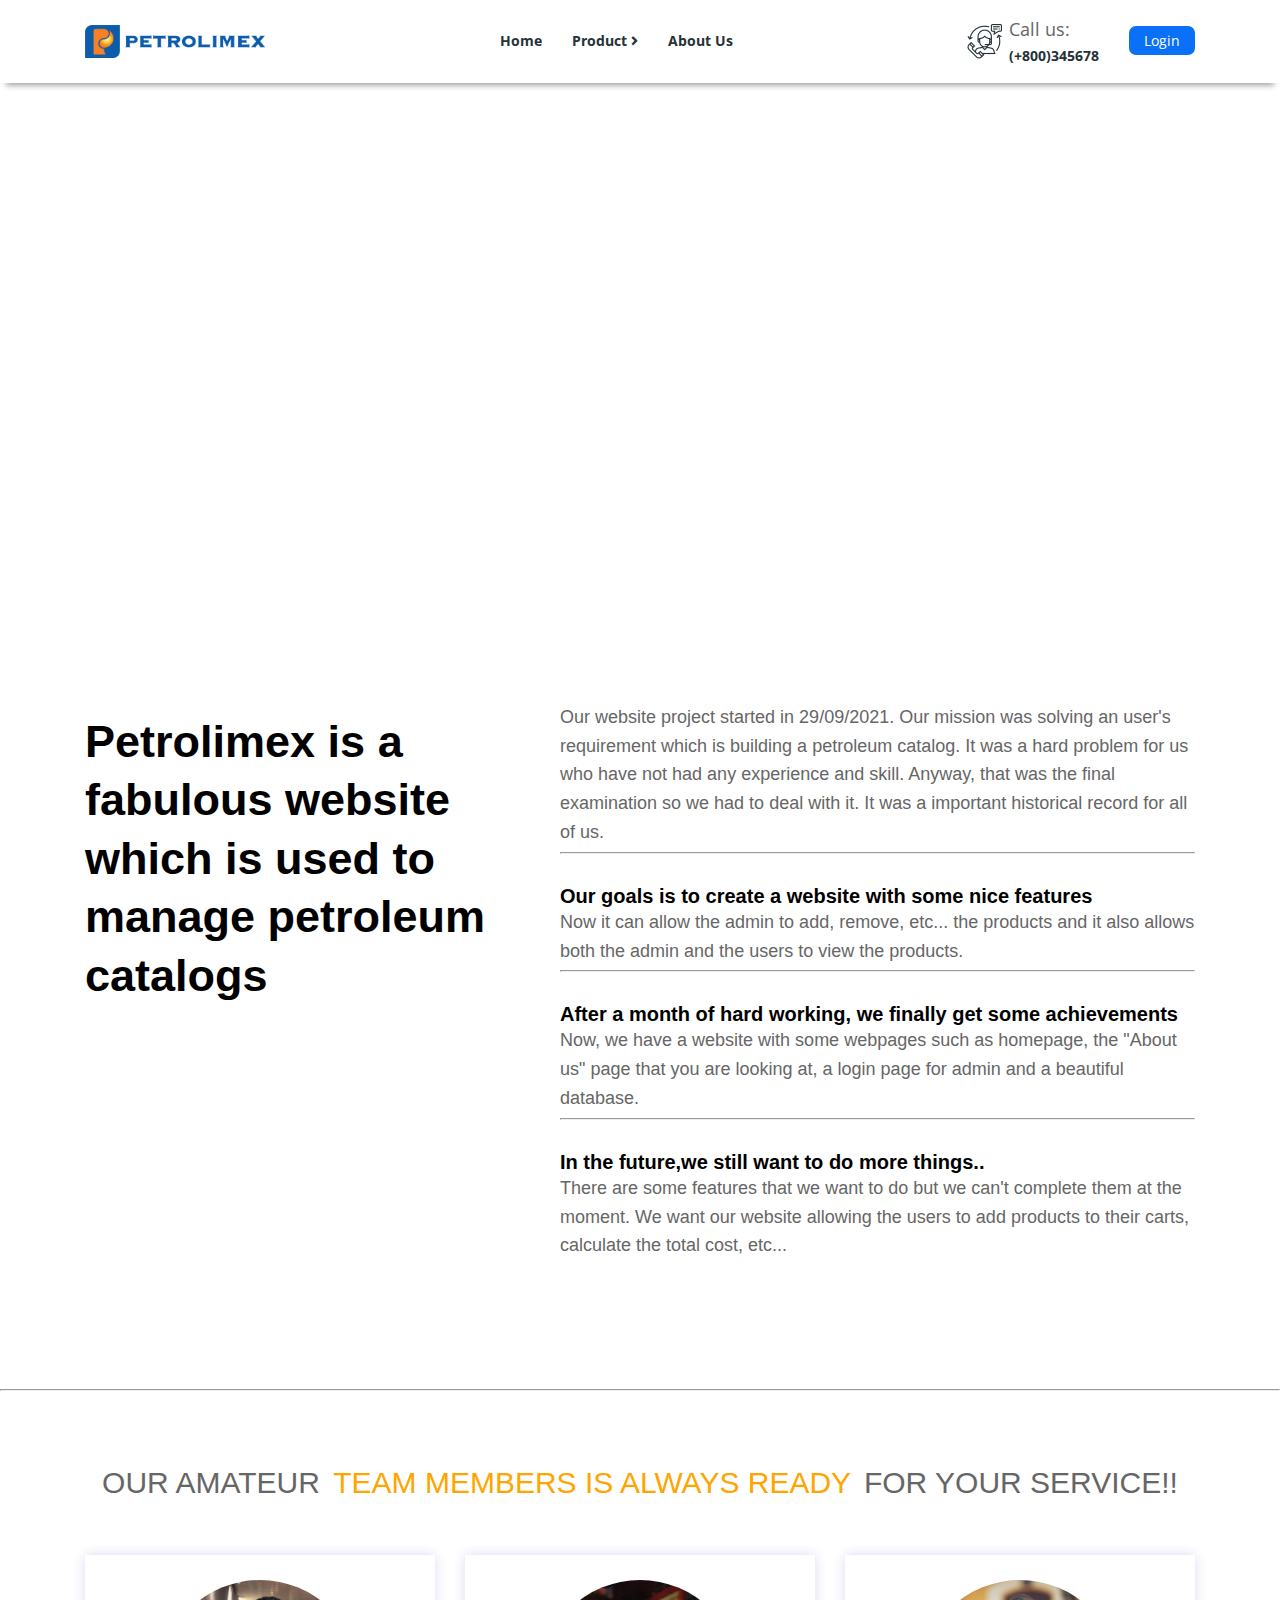
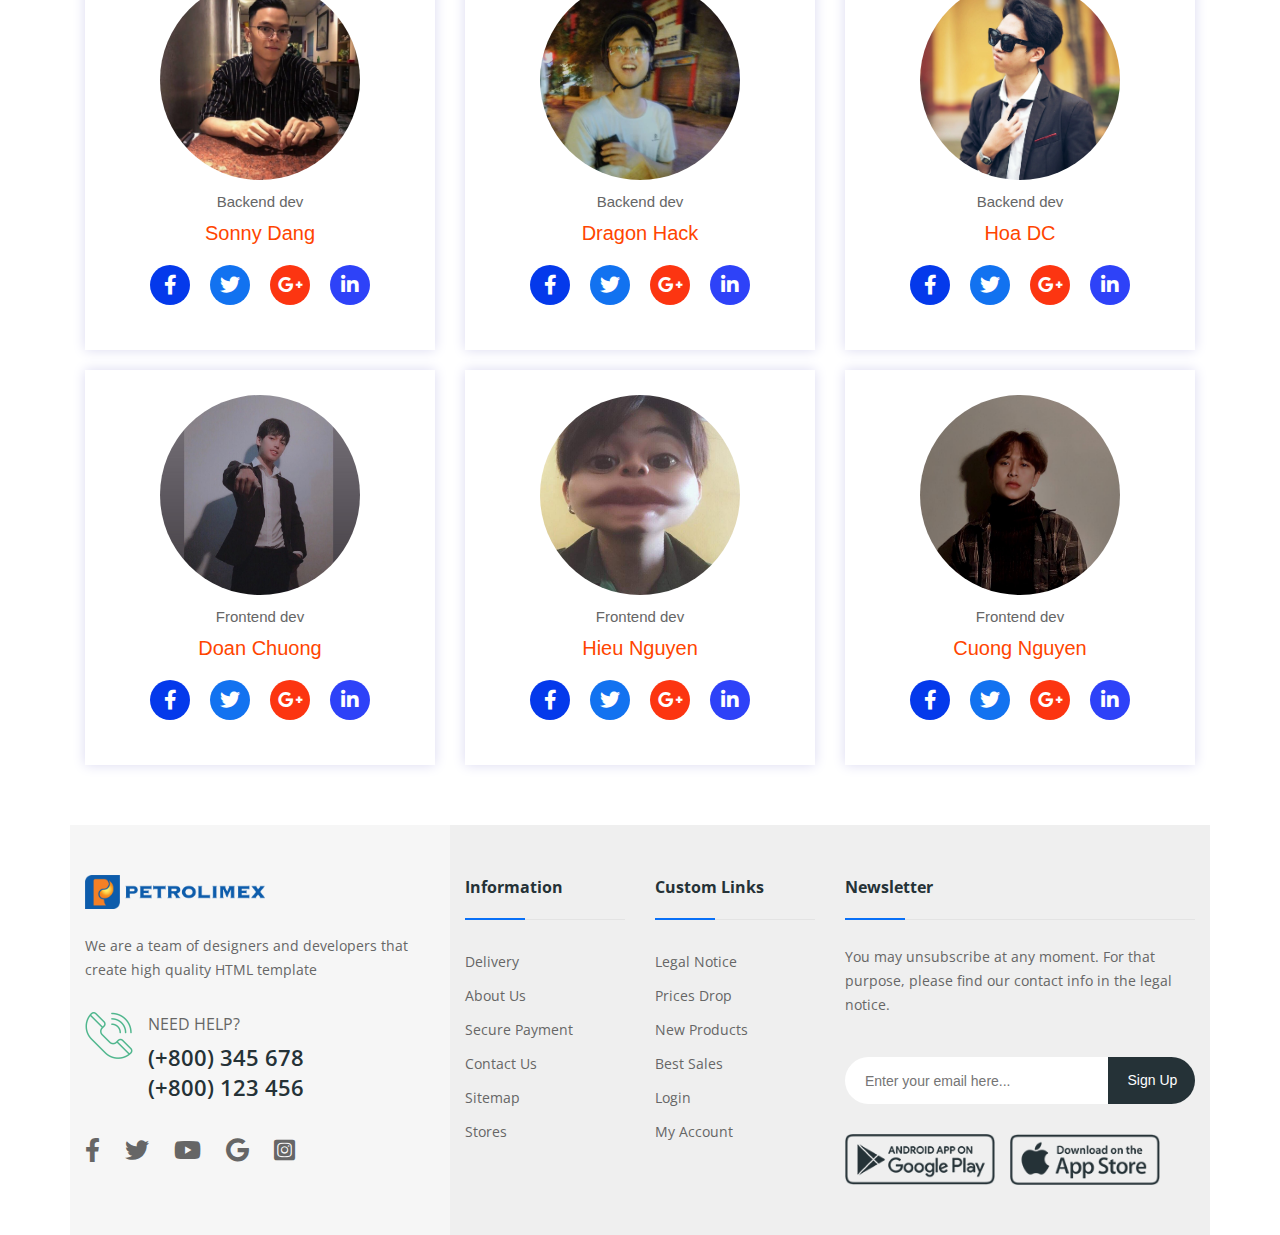
<file: backend and fontend/PetroManagement/Aboutus.html>
<!DOCTYPE html>
<html lang="en">
<head>
    <meta charset="UTF-8">
    <meta http-equiv="X-UA-Compatible" content="IE=edge">
    <meta name="viewport" content="width=device-width, initial-scale=1.0">
    <title>About us</title>
    <!-- Style css -->
    <link rel="stylesheet" href="./assets/css/aboutus.css">
    <!-- Gird css -->
    <link rel="stylesheet" href="./assets/css/grid.css">
    <!-- Owl cacousel -->
    <link rel="stylesheet" href="./assets/css/owl.carousel.min.css">
    <link rel="stylesheet" href="./assets/css/owl.theme.default.min.css">
    <!-- WOW css -->
    <link rel="stylesheet" href="https://cdnjs.cloudflare.com/ajax/libs/animate.css/4.1.0/animate.min.css">
    <!-- Google font -->
    <link href="https://fonts.googleapis.com/css2?family=Open+Sans:wght@300;400;600;700;800&display=swap" rel="stylesheet">
    <!-- Font awesome -->
    <link rel="stylesheet" href="https://cdnjs.cloudflare.com/ajax/libs/font-awesome/5.13.1/css/all.min.css">
    <!-- Favicon -->
    <link rel="shortcut icon" type="image/x-icon" href="assets/images/logo_petrol_3.png" />

</head>
<body>
    <div class="wrapper">
        <!-- Start header section -->
        <div class="header d-flex align_items_center">
            <div class="container">
                <div class="header__menu d-flex align_items_center justify_content_space_between">
                    <div class="header__menu-logo d-flex">
                        <img src="./assets/images/logo.png" alt="">
                    </div>
                    <ul class="header__menu-list d-flex align_items_center">
                        <li class="list_item">
                            <a href="./index.html" class="list_item-link">Home</a>
                        </li>
                        <li class="list_item">
                            <a href="#" class="list_item-link">Product  <i class="fas fa-angle-right"></i></a>
                            <ul class="list_dropdown">
                                <li class="list">
                                    <a href="#gasoline" class="link"> Gasoline <i class="fas fa-angle-right"></i></a>
                                    <ul class="dropdown_2">
                                        <li class="list_option">
                                            <a href="#" class="link"> RON E95</a>
                                        </li>
                                        <li class="list_option">
                                            <a href="#" class="link"> RON E92</a>
                                        </li>
                                        <li class="list_option">
                                            <a href="#" class="link"> E5 RON 92-II</a>
                                        </li>
                                        <li class="list_option">
                                            <a href="#" class="link"> Ron 95-III</a>
                                        </li>
                                    </ul>
                                </li>
                                <li class="list">
                                    <a href="#engine" class="link"> Engine lubricants <i class="fas fa-angle-right"></i></a>
                                    <ul class="dropdown_2">
                                        <li class="list_option">
                                            <a href="#" class="link"> Motul 300V Factory </a>
                                        </li>
                                        <li class="list_option">
                                            <a href="#" class="link"> Liqui Moly Motorbike Synth </a>
                                        </li>
                                        <li class="list_option">
                                            <a href="#" class="link"> Repsol Moto HMEOC </a>
                                        </li>
                                        <li class="list_option">
                                            <a href="#" class="link"> Repsol Racing</a>
                                        </li>
                                    </ul>
                                </li>
                                <li class="list">
                                    <a href="#fuel" class="link"> Diesel Fuel  <i class="fas fa-angle-right"></i></a>
                                    <ul class="dropdown_2">
                                        <li class="list_option">
                                            <a href="#" class="link"> Mazut</a>
                                        </li>
                                        <li class="list_option">
                                            <a href="#" class="link"> DO 0,05S-II</a>
                                        </li>
                                        <li class="list_option">
                                            <a href="#" class="link"> DO 0,001S-V</a>
                                        </li>
                                        <li class="list_option">
                                            <a href="#" class="link"> Diesel</a>
                                        </li>
                                    </ul>
                                </li>
                            </ul>
                        </li>
                        <li class="list_item">
                            <a href="Aboutus.html" class="list_item-link">About Us </a>
                        </li>
                        <div class="list_login">
                            <a href="./LoginIndex.php" class="login-link">Login</a>
                        </div>
                    </ul>
                    <div class="header__menu-right d-flex align_items_center">
                        <div class="call d-flex align_items_center">
                            <div class="icon">
                                <img src="./assets/images/call.png" alt="">
                            </div>
                            <div class="call_info">
                                <p>Call us:</p>
                                <a href="#" class="number">(+800)345678
                                </a>
                            </div>
                        </div>
                        <div class="login">
                            <a href="./LoginIndex.php" class="login-link">Login</a>
                        </div>
                    </div>
                    <div class="header__menu-bar">
                        <a href="#" class="menu-bar__link"><i class="fas fa-bars"></i></a>
                    </div>
                </div>
            </div>
        </div>
        <div class="banner">
                <div class="container-fluid">
                    <div class="banner_zoom">
                        <div class="banner_title d-flex justify_content_center align_items_center">
                            Introduction of Petrolimex
                        </div>
                    </div>        
                </div>
            </div>
        </div>
        <!-- end banner section -->
        <div class="specific_details">
            <div class="container">
                <div class="row">
                    <div class="col-md-5 col-xl-5 col-xxl-4 ">
                        <div class="details_title"><h2>Petrolimex is a fabulous website which is used to manage petroleum catalogs</h2></div>
                    </div>
                    <div class="col-md-7 col-xl-7 offset-xxl-1 ">
                        <div class="details_info">
                            <p>Our website project started in 29/09/2021. Our mission was solving an user's requirement which is building a petroleum catalog. It was a hard problem for us who have not had any experience and skill. Anyway, that was the final examination so we had to deal with it. It was a important historical record for all of us.</p>
                            <hr>
                        </div>
                        <div class="details_info">
                            <strong>Our goals is to create a website with some nice features</strong>
                            <p>Now it can allow the admin to add, remove, etc... the products and it also allows both the admin and the users to view the products.</p>
                            <hr>
                        </div>
                        <div class="details_info">
                            <strong>After a month of hard working, we finally get some achievements</strong>
                            <p>Now, we have a website with some webpages such as homepage, the "About us" page that you are looking at, a login page for admin and a beautiful database.</p>
                            <hr>
                        </div>
                        <div class="details_info">
                            <strong>In the future,we still want to do more things..</strong>
                            <p>There are some features that we want to do but we can't complete them at the moment. We want our website allowing the users to add products to their carts, calculate the total cost, etc...</p>
                        </div>
                    </div>
                </div>
            </div>
        </div>
        <br>
        <hr>
        <!-- end specific_details -->
        <!-- start member section  -->
        <div class="member">
            <div class="container">
                <div class="row">
                    <div class="col-lg-12 col-md-12 mx-auto">
                        <div class="title text_align_center">
                            OUR AMATEUR  <span> TEAM MEMBERS IS ALWAYS READY </span> FOR YOUR SERVICE!!
                        </div>
                    </div>
                </div>
                <div class="row">
                    <div class="col-lg-4 col-12">
                        <div class="box">
                            <div class="line-top"></div>
                            <div class="img">
                                <img src="./assets/images/member_1.png" alt="">
                                <div class="overlay"><i class="fas fa-external-link-alt"></i></div>
                            </div>
                            <div class="job">Backend dev</div>
                            <div class="name">Sonny Dang</div>
                            <ul class="list-social d-flex">
                                <li class="list-item">
                                    <a href="https://www.facebook.com/dangthai.son.524" class="list-link facebook"><i class="fab fa-facebook-f"></i></a>
                                </li>
                                <li class="list-item">
                                    <a href="#" class="list-link twitter"><i class="fab fa-twitter"></i></a>
                                </li>
                                <li class="list-item">
                                    <a href="#" class="list-link google"><i class="fab fa-google-plus-g"></i></a>
                                </li>
                                <li class="list-item">
                                    <a href="#" class="list-link linkedin"><i class="fab fa-linkedin-in"></i></a>
                                </li>
                            </ul>
                            <div class="line-bottom"></div>
                        </div>
                    </div>
                    <div class="col-lg-4 col-12">
                        <div class="box">
                            <div class="line-top"></div>
                            <div class="img">
                                <img src="./assets/images/member_6.jpg" alt="">
                                <div class="overlay"><i class="fas fa-external-link-alt"></i></div>
                            </div>
                            <div class="job">Backend dev</div>
                            <div class="name">Dragon Hack</div>
                            <ul class="list-social d-flex">
                                <li class="list-item">
                                    <a href="https://www.facebook.com/long.dao.921677" class="list-link facebook"><i class="fab fa-facebook-f"></i></a>
                                </li>
                                <li class="list-item">
                                    <a href="#" class="list-link twitter"><i class="fab fa-twitter"></i></a>
                                </li>
                                <li class="list-item">
                                    <a href="#" class="list-link google"><i class="fab fa-google-plus-g"></i></a>
                                </li>
                                <li class="list-item">
                                    <a href="#" class="list-link linkedin"><i class="fab fa-linkedin-in"></i></a>
                                </li>
                            </ul>
                            <div class="line-bottom"></div>
                        </div>
                    </div>
                    <div class="col-lg-4 col-12">
                        <div class="box">
                            <div class="line-top"></div>
                            <div class="img">
                                <img src="./assets/images/member_3.png" alt="">
                                <div class="overlay"><i class="fas fa-external-link-alt"></i></div>
                            </div>
                            <div class="job">Backend dev</div>
                            <div class="name">Hoa DC</div>
                            <ul class="list-social d-flex">
                                <li class="list-item">
                                    <a href="https://www.facebook.com/imc1rcle" class="list-link facebook"><i class="fab fa-facebook-f"></i></a>
                                </li>
                                <li class="list-item">
                                    <a href="#" class="list-link twitter"><i class="fab fa-twitter"></i></a>
                                </li>
                                <li class="list-item">
                                    <a href="#" class="list-link google"><i class="fab fa-google-plus-g"></i></a>
                                </li>
                                <li class="list-item">
                                    <a href="#" class="list-link linkedin"><i class="fab fa-linkedin-in"></i></a>
                                </li>
                            </ul>
                            <div class="line-bottom"></div>
                        </div>
                    </div>
                </div>
                <div class="row">
                    <div class="col-lg-4 col-12">
                        <div class="box">
                            <div class="line-top"></div>
                            <div class="img">
                                <img src="./assets/images/member_4.png" alt="">
                                <div class="overlay"><i class="fas fa-external-link-alt"></i></div>
                            </div>
                            <div class="job">Frontend dev</div>
                            <div class="name">Doan Chuong</div>
                            <ul class="list-social d-flex">
                                <li class="list-item">
                                    <a href="https://www.facebook.com/doan.chuong.908" class="list-link facebook"><i class="fab fa-facebook-f"></i></a>
                                </li>
                                <li class="list-item">
                                    <a href="#" class="list-link twitter"><i class="fab fa-twitter"></i></a>
                                </li>
                                <li class="list-item">
                                    <a href="#" class="list-link google"><i class="fab fa-google-plus-g"></i></a>
                                </li>
                                <li class="list-item">
                                    <a href="#" class="list-link linkedin"><i class="fab fa-linkedin-in"></i></a>
                                </li>
                            </ul>
                            <div class="line-bottom"></div>
                        </div>
                    </div>
                    <div class="col-lg-4 col-12">
                        <div class="box">
                            <div class="line-top"></div>
                            <div class="img">
                                <img src="./assets/images/member_5.png" alt="">
                                <div class="overlay"><i class="fas fa-external-link-alt"></i></div>
                            </div>
                            <div class="job">Frontend dev</div>
                            <div class="name">Hieu Nguyen</div>
                            <ul class="list-social d-flex">
                                <li class="list-item">
                                    <a href="https://www.facebook.com/ngnhieu13/" class="list-link facebook"><i class="fab fa-facebook-f"></i></a>
                                </li>
                                <li class="list-item">
                                    <a href="#" class="list-link twitter"><i class="fab fa-twitter"></i></a>
                                </li>
                                <li class="list-item">
                                    <a href="#" class="list-link google"><i class="fab fa-google-plus-g"></i></a>
                                </li>
                                <li class="list-item">
                                    <a href="#" class="list-link linkedin"><i class="fab fa-linkedin-in"></i></a>
                                </li>
                            </ul>
                            <div class="line-bottom"></div>
                        </div>
                    </div>
                    <div class="col-lg-4 col-12">
                        <div class="box">
                            <div class="line-top"></div>
                            <div class="img">
                                <img src="./assets/images/member_2.png" alt="">
                                <div class="overlay"><i class="fas fa-external-link-alt"></i></div>
                            </div>
                            <div class="job">Frontend dev</div>
                            <div class="name">Cuong Nguyen</div>
                            <ul class="list-social d-flex">
                                <li class="list-item">
                                    <a href="https://www.facebook.com/profile.php?id=100067436462914" class="list-link facebook"><i class="fab fa-facebook-f"></i></a>
                                </li>
                                <li class="list-item">
                                    <a href="#" class="list-link twitter"><i class="fab fa-twitter"></i></a>
                                </li>
                                <li class="list-item">
                                    <a href="#" class="list-link google"><i class="fab fa-google-plus-g"></i></a>
                                </li>
                                <li class="list-item">
                                    <a href="#" class="list-link linkedin"><i class="fab fa-linkedin-in"></i></a>
                                </li>
                            </ul>
                            <div class="line-bottom"></div>
                        </div>
                    </div>
                </div>                            
            </div>
        </div>
        <!-- end member section -->
        <!-- start footer section -->
        <!-- Start footer_section -->
        <div class="footer">
            <div class="container">
                <div class="row">
                    <div class="col-lg-4 background_left col-md-6 col-12 mx_auto">
                        <div class="footer_left">
                            <div class="footer_left-logo">
                                <img src="./assets/images/logo.png" alt="">
                            </div>
                            <div class="footer_left-describe">
                                We are a team of designers and developers that create high quality HTML template
                            </div>
                            <div class="contact d-flex">
                                <div class="contact_icon">
                                    <img src="./assets/images/download.png" alt="">
                                </div>
                                <div class="contact_info">
                                    <p>NEED HELP?</p>
                                    <span>(+800) 345 678 <br>
                                        (+800) 123 456</span>
                                </div>
                            </div>
                            <ul class="list_contact d-flex align_items_center">
                                <li class="list_item">
                                    <a href="#"><i class="fab fa-facebook-f"></i></a>
                                </li>
                                <li class="list_item">
                                    <a href="#"><i class="fab fa-twitter"></i></a>
                                </li>
                                <li class="list_item">
                                    <a href="#"><i class="fab fa-youtube"></i></a>
                                </li>
                                <li class="list_item">
                                    <a href="#"><i class="fab fa-google"></i></a>
                                </li>
                                <li class="list_item">
                                    <a href="#"><i class="fab fa-instagram-square"></i></a>
                                </li>
                            </ul>
                        </div>
                    </div>
                    <div class="col-lg-8 background_right col-md-12 mx_auto">
                        <div class="row">
                            <div class="col-lg-3 col-md-6 col-12 mx_auto">
                                <div class="footer_right">
                                    <h4 class="title">
                                        Information
                                    </h4>
                                    <ul class="list_option">
                                        <li class="list">
                                            <a href="#" class="link">Delivery</a>
                                        </li>
                                        <li class="list">
                                            <a href="./Aboutus.html" class="link">About Us</a>
                                        </li>
                                        <li class="list">
                                            <a href="#" class="link">Secure Payment</a>
                                        </li>
                                        <li class="list">
                                            <a href="#" class="link">Contact Us</a>
                                        </li>
                                        <li class="list">
                                            <a href="#" class="link">Sitemap</a>
                                        </li>
                                        <li class="list">
                                            <a href="#" class="link">Stores</a>
                                        </li>
                                    </ul>
                                </div>
                            </div>
                            <div class="col-lg-3 col-md-6 col-12 mx_auto">
                                <div class="footer_right">
                                    <h4 class="title">
                                        Custom Links
                                    </h4>
                                    <ul class="list_option">
                                        <li class="list">
                                            <a href="#" class="link">Legal Notice</a>
                                        </li>
                                        <li class="list">
                                            <a href="#" class="link">Prices Drop</a>
                                        </li>
                                        <li class="list">
                                            <a href="#" class="link">New Products</a>
                                        </li>
                                        <li class="list">
                                            <a href="#" class="link">Best Sales</a>
                                        </li>
                                        <li class="list">
                                            <a href="#" class="link">Login</a>
                                        </li>
                                        <li class="list">
                                            <a href="#" class="link">My Account</a>
                                        </li>
                                    </ul>
                                </div>
                            </div>
                            <div class="col-lg-6 col-md-12 mx_auto">
                                <div class="footer_right">
                                    <h4 class="title">
                                        Newsletter
                                    </h4>
                                    <div class="describe">
                                        You may unsubscribe at any moment. For that purpose, please find our contact info in the legal notice.
                                    </div>
                                    <div class="email_field d-flex align_items_center">
                                        <input class="email" type="email" name="" id="" placeholder="Enter your email here...">
                                        <input type="button" value="Sign up" class="button">
                                    </div>
                                    <div class="store d-flex align_items_center">
                                        <div class="android d-flex">
                                            <img src="./assets/images/google_play.png" alt="">
                                        </div>
                                        <div class="apple d-flex">
                                            <img src="./assets/images/app_store.png" alt="">
                                        </div>
                                    </div>
                                </div>
                            </div>
                        </div>
                    </div>
                </div>
            </div>
        </div>
        <!-- End footer_section -->
    </div>
</div>    
<script src="./assets/js/about.js"></script>
</body>
</html>
</file>
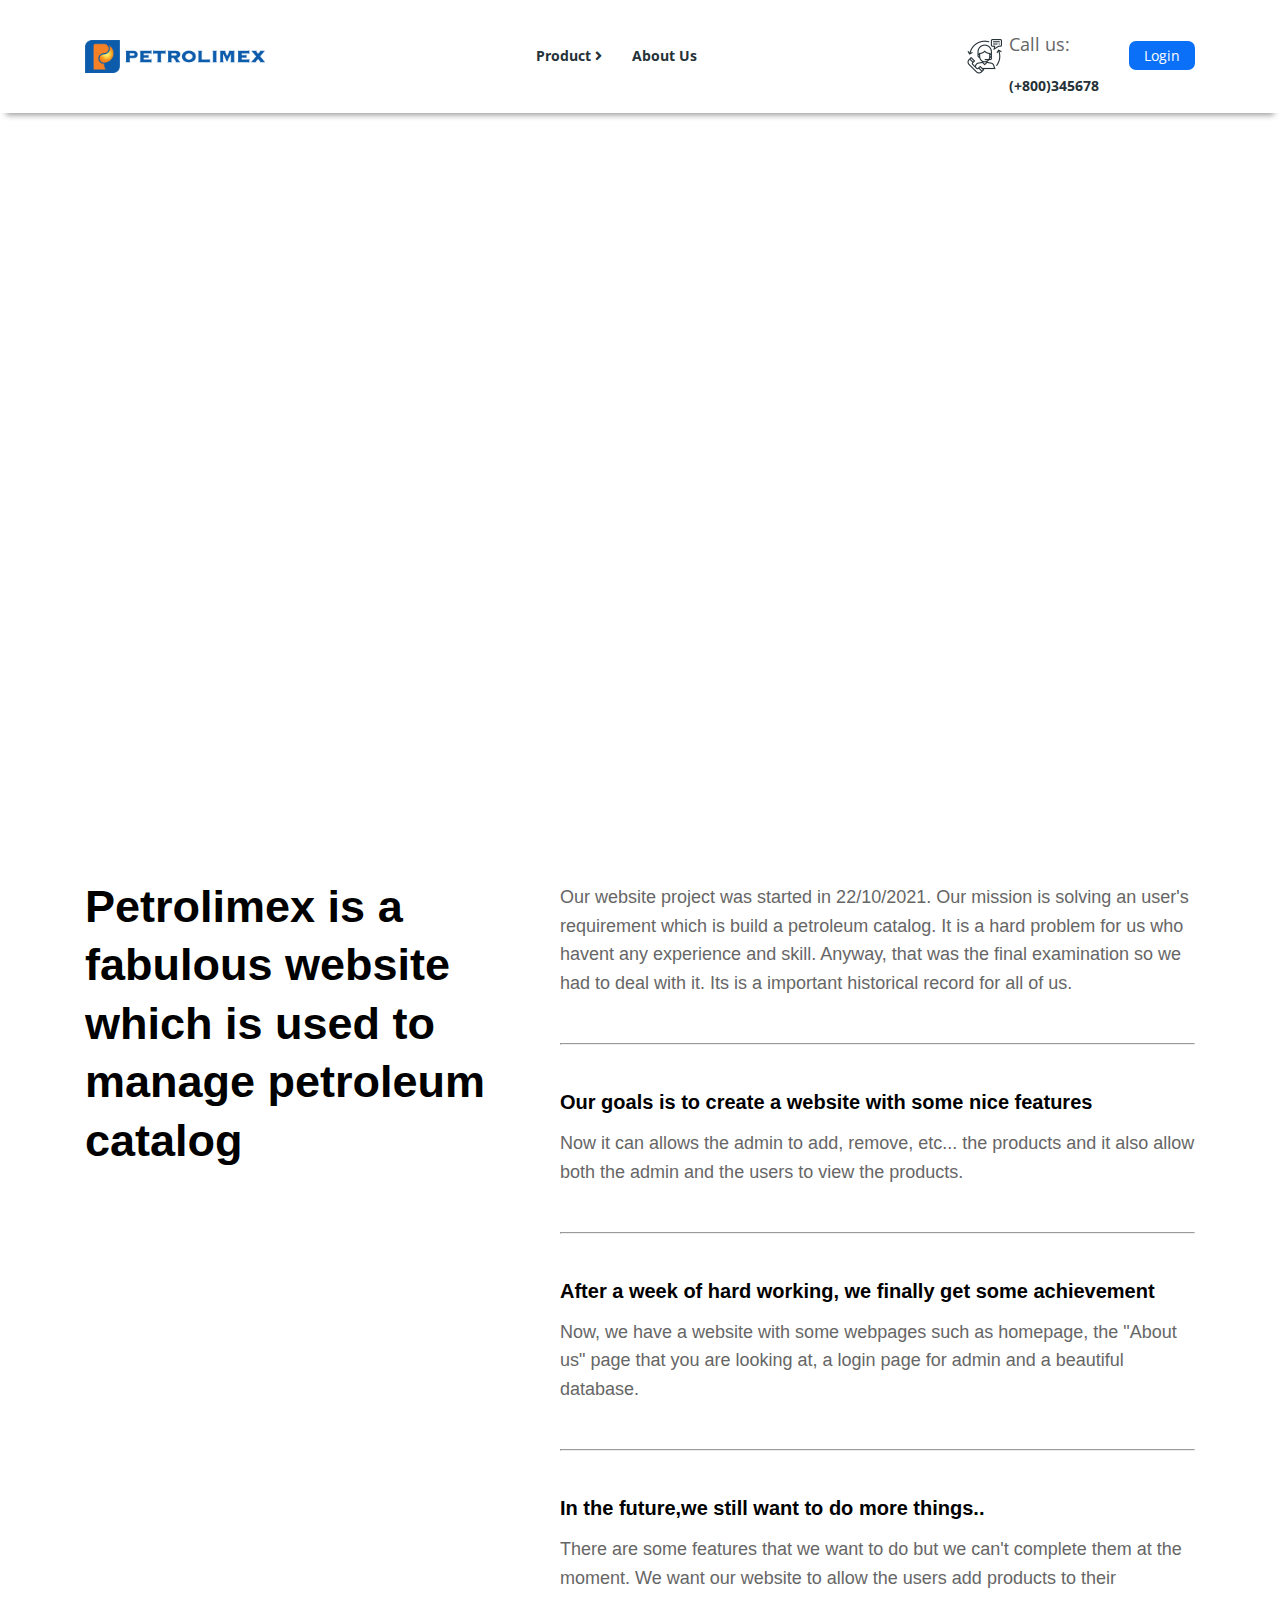
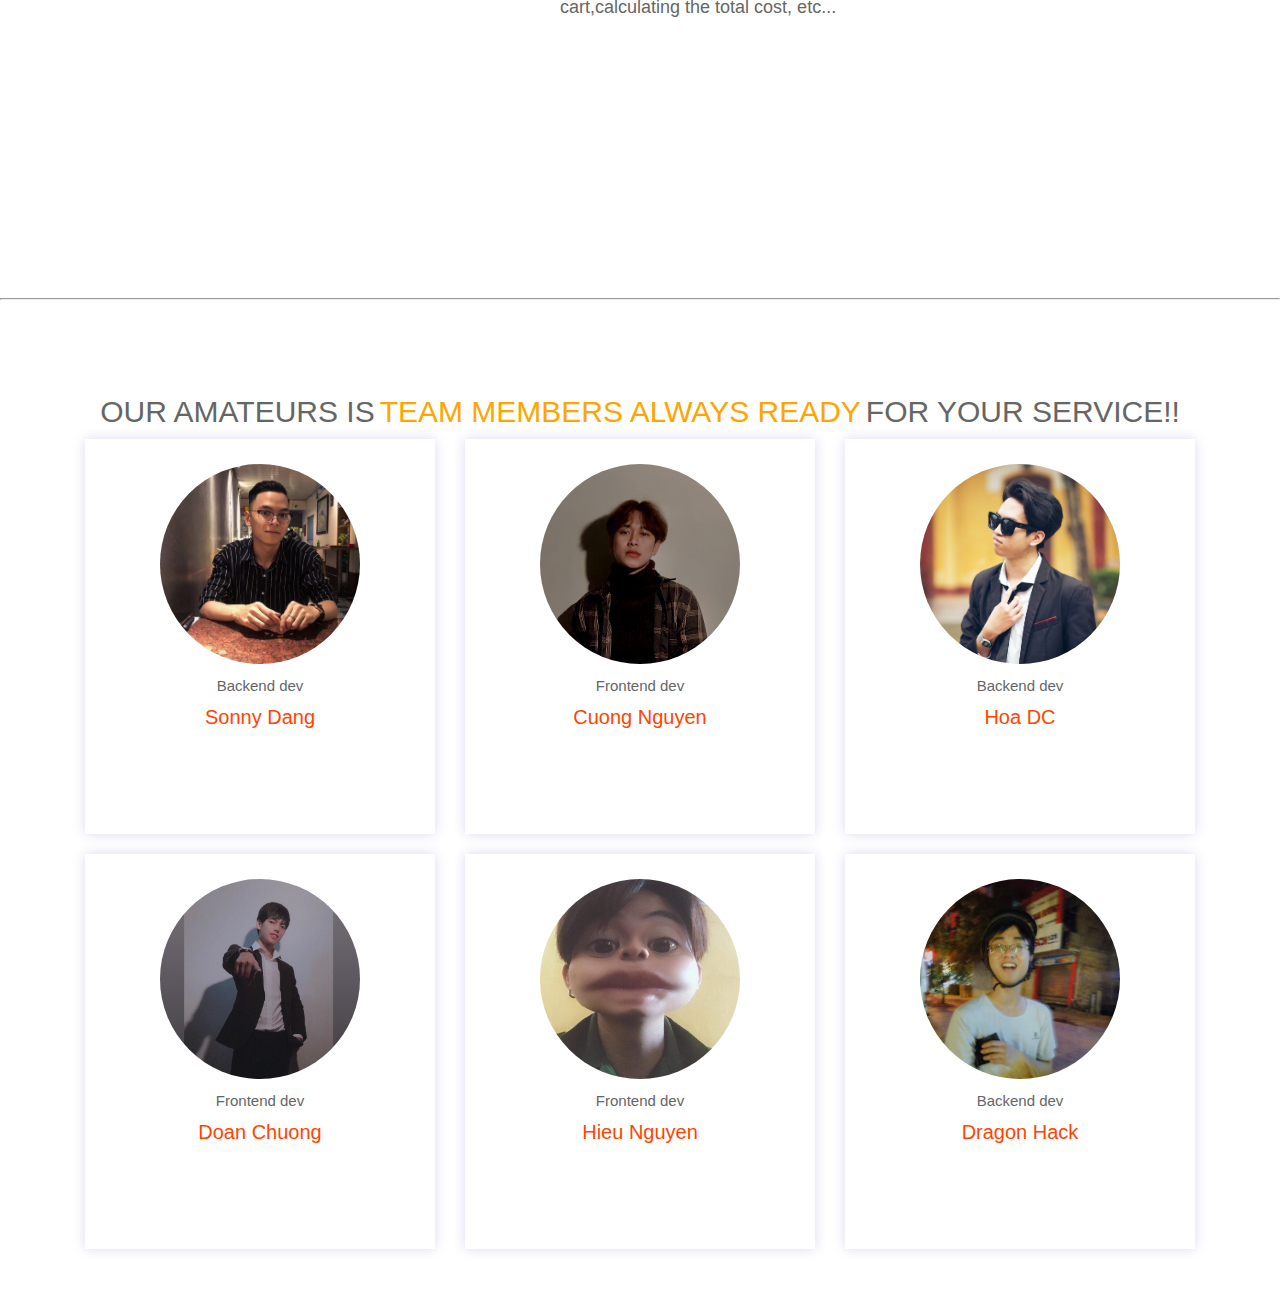
<file: backend/PetroManagement/Aboutus.html>
<!DOCTYPE html>
<html lang="en">
<head>
    <meta charset="UTF-8">
    <meta http-equiv="X-UA-Compatible" content="IE=edge">
    <meta name="viewport" content="width=device-width, initial-scale=1.0">
    <title>About us</title>
    <!-- Style css -->
    <link rel="stylesheet" href="./assets/css/aboutus.css">
    <!-- Gird css -->
    <link rel="stylesheet" href="./assets/css/grid.css">
    <!-- Owl cacousel -->
    <link rel="stylesheet" href="./assets/css/owl.carousel.min.css">
    <link rel="stylesheet" href="./assets/css/owl.theme.default.min.css">
    <!-- WOW css -->
    <link rel="stylesheet" href="https://cdnjs.cloudflare.com/ajax/libs/animate.css/4.1.0/animate.min.css">
    <!-- Google font -->
    <link href="https://fonts.googleapis.com/css2?family=Open+Sans:wght@300;400;600;700;800&display=swap" rel="stylesheet">
    <!-- Font awesome -->
    <link rel="stylesheet" href="https://cdnjs.cloudflare.com/ajax/libs/font-awesome/5.13.1/css/all.min.css">
    <!-- Favicon -->
    <link rel="shortcut icon" type="image/x-icon" href="assets/images/logo_petrol_3.png" />

</head>
<body>
    <div class="wrapper">
        <!-- Start header section -->
        <div class="header d-flex align_items_center">
            <div class="container">
                <div class="header__menu d-flex align_items_center justify_content_space_between">
                    <div class="header__menu-logo d-flex">
                        <img src="./assets/images/logo.png" alt="">
                    </div>
                    <ul class="header__menu-list d-flex align_items_center">
                        <li class="list_item">
                            <a href="#" class="list_item-link">Product  <i class="fas fa-angle-right"></i></a>
                            <ul class="list_dropdown">
                                <li class="list">
                                    <a href="#" class="link"> Gasoline <i class="fas fa-angle-right"></i></a>
                                    <ul class="dropdown_2">
                                        <li class="list_option">
                                            <a href="#" class="link"> RON E95</a>
                                        </li>
                                        <li class="list_option">
                                            <a href="#" class="link"> RON E92</a>
                                        </li>
                                        <li class="list_option">
                                            <a href="#" class="link"> E5 RON 92-II</a>
                                        </li>
                                        <li class="list_option">
                                            <a href="#" class="link"> Ron 95-III</a>
                                        </li>
                                    </ul>
                                </li>
                                <li class="list">
                                    <a href="#" class="link"> Engine lubricants <i class="fas fa-angle-right"></i></a>
                                    <ul class="dropdown_2">
                                        <li class="list_option">
                                            <a href="#" class="link"> Motul 300V Factory </a>
                                        </li>
                                        <li class="list_option">
                                            <a href="#" class="link"> Liqui Moly Môtrbike Synth </a>
                                        </li>
                                        <li class="list_option">
                                            <a href="#" class="link"> Repsol Moto HMEOC </a>
                                        </li>
                                        <li class="list_option">
                                            <a href="#" class="link"> Repsol Racing</a>
                                        </li>
                                    </ul>
                                </li>
                                <li class="list">
                                    <a href="#" class="link"> Diesel Fuel  <i class="fas fa-angle-right"></i></a>
                                    <ul class="dropdown_2">
                                        <li class="list_option">
                                            <a href="#" class="link"> Mazut</a>
                                        </li>
                                        <li class="list_option">
                                            <a href="#" class="link"> DO 0,05S-II</a>
                                        </li>
                                        <li class="list_option">
                                            <a href="#" class="link"> DO 0,001S-V</a>
                                        </li>
                                        <li class="list_option">
                                            <a href="#" class="link"> Diesel</a>
                                        </li>
                                    </ul>
                                </li>
                            </ul>
                        </li>
                        <li class="list_item">
                            <a href="#" class="list_item-link">About Us </a>
                        </li>
                    </ul>
                    <div class="header__menu-right d-flex align_items_center">
                        <div class="call d-flex align_items_center">
                            <div class="icon">
                                <img src="./assets/images/call.png" alt="">
                            </div>
                            <div class="call_info">
                                <p>Call us:</p>
                                <a href="#" class="number">(+800)345678
                                </a>
                            </div>
                        </div>
                        <div class="login">
                            <a href="./LoginIndex.php" class="login-link">Login</a>
                        </div>
                    </div>
                </div>
            </div>
        </div>
        <!-- Start banner section     -->
        <div class="banner">
            <div class="banner_zoom">
                <div class="container">
                    <div class="banner_title d-flex justify_content_center align_items_center">
                        Introduction of Petrolimex
                    </div>
                </div>
            </div>
        </div>
        <!-- end banner section -->
        <div class="specific_details">
            <div class="container">
                <div class="row">
                    <div class="col-md-5 col-xl-5 col-xxl-4 ">
                        <div class="details_title"><h2>Petrolimex is a fabulous website which is used to manage petroleum catalog</h2></div>
                    </div>
                    <div class="col-md-7 col-xl-7 offset-xxl-1 ">
                        <div class="details_info">
                            <p>Our website project was started in 22/10/2021. Our mission is solving an user's requirement which is build a petroleum catalog. It is a hard problem for us who havent any experience and skill. Anyway, that was the final examination so we had to deal with it. Its is a important historical record for all of us.</p>
                            <hr>
                        </div>
                        <div class="details_info">
                            <strong>Our goals is to create a website with some nice features</strong>
                            <p>Now it can allows the admin to add, remove, etc... the products and it also allow both the admin and the users to view the products.</p>
                            <hr>
                        </div>
                        <div class="details_info">
                            <strong>After a week of hard working, we finally get some achievement</strong>
                            <p>Now, we have a website with some webpages such as homepage, the "About us" page that you are looking at, a login page for admin and a beautiful database.</p>
                            <hr>
                        </div>
                        <div class="details_info">
                            <strong>In the future,we still want to do more things..</strong>
                            <p>There are some features that we want to do but we can't complete them at the moment. We want our website to allow the users add products to their cart,calculating the total cost, etc...</p>
                        </div>
                    </div>
                </div>
            </div>
        </div>
        <hr>
        <!-- end specific_details -->
        <!-- start member section  -->
        <div class="member">
            <div class="container">
                <div class="row">
                    <div class="col-lg-12 col-md-12 mx-auto">
                        <div class="title d-flex align_items_center justify_content_center">
                            Our amateurs is <span> team members always ready</span> for your service!!
                        </div>
                    </div>
                </div>
                <div class="row">
                    <div class="col-lg-4 col-12">
                        <div class="box">
                            <div class="line-top"></div>
                            <div class="img">
                                <img src="./assets/images/member_1.png" alt="">
                                <div class="overlay"><i class="fas fa-external-link-alt"></i></div>
                            </div>
                            <div class="job">Backend dev</div>
                            <div class="name">Sonny Dang</div>
                            <ul class="list-social d-flex">
                                <li class="list-item">
                                    <a href="https://www.facebook.com/dangthai.son.524" class="list-link facebook"><i class="fab fa-facebook-f"></i></a>
                                </li>
                                <li class="list-item">
                                    <a href="#" class="list-link twitter"><i class="fab fa-twitter"></i></a>
                                </li>
                                <li class="list-item">
                                    <a href="#" class="list-link google"><i class="fab fa-google-plus-g"></i></a>
                                </li>
                                <li class="list-item">
                                    <a href="#" class="list-link linkedin"><i class="fab fa-linkedin-in"></i></a>
                                </li>
                            </ul>
                            <div class="line-bottom"></div>
                        </div>
                    </div>
                    <div class="col-lg-4 col-12">
                        <div class="box">
                            <div class="line-top"></div>
                            <div class="img">
                                <img src="./assets/images/member_2.png" alt="">
                                <div class="overlay"><i class="fas fa-external-link-alt"></i></div>
                            </div>
                            <div class="job">Frontend dev</div>
                            <div class="name">Cuong Nguyen</div>
                            <ul class="list-social d-flex">
                                <li class="list-item">
                                    <a href="https://www.facebook.com/profile.php?id=100067436462914" class="list-link facebook"><i class="fab fa-facebook-f"></i></a>
                                </li>
                                <li class="list-item">
                                    <a href="#" class="list-link twitter"><i class="fab fa-twitter"></i></a>
                                </li>
                                <li class="list-item">
                                    <a href="#" class="list-link google"><i class="fab fa-google-plus-g"></i></a>
                                </li>
                                <li class="list-item">
                                    <a href="#" class="list-link linkedin"><i class="fab fa-linkedin-in"></i></a>
                                </li>
                            </ul>
                            <div class="line-bottom"></div>
                        </div>
                    </div>
                    <div class="col-lg-4 col-12">
                        <div class="box">
                            <div class="line-top"></div>
                            <div class="img">
                                <img src="./assets/images/member_3.png" alt="">
                                <div class="overlay"><i class="fas fa-external-link-alt"></i></div>
                            </div>
                            <div class="job">Backend dev</div>
                            <div class="name">Hoa DC</div>
                            <ul class="list-social d-flex">
                                <li class="list-item">
                                    <a href="https://www.facebook.com/imc1rcle" class="list-link facebook"><i class="fab fa-facebook-f"></i></a>
                                </li>
                                <li class="list-item">
                                    <a href="#" class="list-link twitter"><i class="fab fa-twitter"></i></a>
                                </li>
                                <li class="list-item">
                                    <a href="#" class="list-link google"><i class="fab fa-google-plus-g"></i></a>
                                </li>
                                <li class="list-item">
                                    <a href="#" class="list-link linkedin"><i class="fab fa-linkedin-in"></i></a>
                                </li>
                            </ul>
                            <div class="line-bottom"></div>
                        </div>
                    </div>
                </div>
                <div class="row">
                    <div class="col-lg-4 col-12">
                        <div class="box">
                            <div class="line-top"></div>
                            <div class="img">
                                <img src="./assets/images/member_4.png" alt="">
                                <div class="overlay"><i class="fas fa-external-link-alt"></i></div>
                            </div>
                            <div class="job">Frontend dev</div>
                            <div class="name">Doan Chuong</div>
                            <ul class="list-social d-flex">
                                <li class="list-item">
                                    <a href="https://www.facebook.com/doan.chuong.908" class="list-link facebook"><i class="fab fa-facebook-f"></i></a>
                                </li>
                                <li class="list-item">
                                    <a href="#" class="list-link twitter"><i class="fab fa-twitter"></i></a>
                                </li>
                                <li class="list-item">
                                    <a href="#" class="list-link google"><i class="fab fa-google-plus-g"></i></a>
                                </li>
                                <li class="list-item">
                                    <a href="#" class="list-link linkedin"><i class="fab fa-linkedin-in"></i></a>
                                </li>
                            </ul>
                            <div class="line-bottom"></div>
                        </div>
                    </div>
                    <div class="col-lg-4 col-12">
                        <div class="box">
                            <div class="line-top"></div>
                            <div class="img">
                                <img src="./assets/images/member_5.png" alt="">
                                <div class="overlay"><i class="fas fa-external-link-alt"></i></div>
                            </div>
                            <div class="job">Frontend dev</div>
                            <div class="name">Hieu Nguyen</div>
                            <ul class="list-social d-flex">
                                <li class="list-item">
                                    <a href="https://www.facebook.com/ngnhieu13/" class="list-link facebook"><i class="fab fa-facebook-f"></i></a>
                                </li>
                                <li class="list-item">
                                    <a href="#" class="list-link twitter"><i class="fab fa-twitter"></i></a>
                                </li>
                                <li class="list-item">
                                    <a href="#" class="list-link google"><i class="fab fa-google-plus-g"></i></a>
                                </li>
                                <li class="list-item">
                                    <a href="#" class="list-link linkedin"><i class="fab fa-linkedin-in"></i></a>
                                </li>
                            </ul>
                            <div class="line-bottom"></div>
                        </div>
                    </div>
                    <div class="col-lg-4 col-12">
                        <div class="box">
                            <div class="line-top"></div>
                            <div class="img">
                                <img src="./assets/images/member_6.jpg" alt="">
                                <div class="overlay"><i class="fas fa-external-link-alt"></i></div>
                            </div>
                            <div class="job">Backend dev</div>
                            <div class="name">Dragon Hack</div>
                            <ul class="list-social d-flex">
                                <li class="list-item">
                                    <a href="https://www.facebook.com/long.dao.921677" class="list-link facebook"><i class="fab fa-facebook-f"></i></a>
                                </li>
                                <li class="list-item">
                                    <a href="#" class="list-link twitter"><i class="fab fa-twitter"></i></a>
                                </li>
                                <li class="list-item">
                                    <a href="#" class="list-link google"><i class="fab fa-google-plus-g"></i></a>
                                </li>
                                <li class="list-item">
                                    <a href="#" class="list-link linkedin"><i class="fab fa-linkedin-in"></i></a>
                                </li>
                            </ul>
                            <div class="line-bottom"></div>
                        </div>
                    </div>
                </div>                            
            </div>
        </div>
        
        
    
    
<script src="./assets/js/about.js"></script>
</body>
</html>
</file>
<file: backend and fontend/PetroManagement/assets/css/grid.css>
/* ===============================================================================
   TABLE OF CONTENT
   ===============================================================================
   1. General
   2. Make Container
   3. Make Rows
   4. Make Columns
   5. Include Mixin
*/
/* =============================================================================== 
   1. General
   =============================================================================== */
/* Reset CSS */
*,
*::before,
*::after {
  box-sizing: border-box;
  margin: 0;
  padding: 0;
}

/* Variables */
/* Set Breakpoints Value */
/* Function Media Query */
/* =============================================================================== 
   2. Make Container
   =============================================================================== */
/* =============================================================================== 
   3. Make Rows
   =============================================================================== */
/* =============================================================================== 
   4. Make Columns
   =============================================================================== */
/* =============================================================================== 
   5. Include Mixin
   =============================================================================== */
/* Make Container */
.container {
  width: 100%;
  padding-right: 15px;
  padding-left: 15px;
  margin-right: auto;
  margin-left: auto;
}
.container-fluid{
  width:100%;
  padding:0 15px;	
}
@media (min-width: 576px) {
  .container {
    max-width: 540px;
  }
}
@media (min-width: 768px) {
  .container {
    max-width: 720px;
  }
}
@media (min-width: 992px) {
  .container {
    max-width: 960px;
  }
}
@media (min-width: 1200px) {
  .container {
    max-width: 1140px;
  }
}

/* Make Rows */
.row {
  display: flex;
  flex-wrap: wrap;
  margin-right: -15px;
  margin-left: -15px;
}

/* Make Columns */
.col-xl,
.col-xl-auto, .col-xl-12, .col-xl-11, .col-xl-10, .col-xl-9, .col-xl-8, .col-xl-7, .col-xl-6, .col-xl-5, .col-xl-4, .col-xl-3, .col-xl-2, .col-xl-1, .col-lg,
.col-lg-auto, .col-lg-12, .col-lg-11, .col-lg-10, .col-lg-9, .col-lg-8, .col-lg-7, .col-lg-6, .col-lg-5, .col-lg-4, .col-lg-3, .col-lg-2, .col-lg-1, .col-md,
.col-md-auto, .col-md-12, .col-md-11, .col-md-10, .col-md-9, .col-md-8, .col-md-7, .col-md-6, .col-md-5, .col-md-4, .col-md-3, .col-md-2, .col-md-1, .col-sm,
.col-sm-auto, .col-sm-12, .col-sm-11, .col-sm-10, .col-sm-9, .col-sm-8, .col-sm-7, .col-sm-6, .col-sm-5, .col-sm-4, .col-sm-3, .col-sm-2, .col-sm-1, .col,
.col-auto, .col-12, .col-11, .col-10, .col-9, .col-8, .col-7, .col-6, .col-5, .col-4, .col-3, .col-2, .col-1 {
  position: relative;
  width: 100%;
  padding-right: 15px;
  padding-left: 15px;
}

.col {
  flex-basis: 0;
  flex-grow: 1;
  max-width: 100%;
}

.col-auto {
  flex: 0 0 auto;
  width: auto;
  max-width: 100%;
}

.col-1 {
  flex: 0 0 8.3333333333%;
  max-width: 8.3333333333%;
}

.col-2 {
  flex: 0 0 16.6666666667%;
  max-width: 16.6666666667%;
}

.col-3 {
  flex: 0 0 25%;
  max-width: 25%;
}

.col-4 {
  flex: 0 0 33.3333333333%;
  max-width: 33.3333333333%;
}

.col-5 {
  flex: 0 0 41.6666666667%;
  max-width: 41.6666666667%;
}

.col-6 {
  flex: 0 0 50%;
  max-width: 50%;
}

.col-7 {
  flex: 0 0 58.3333333333%;
  max-width: 58.3333333333%;
}

.col-8 {
  flex: 0 0 66.6666666667%;
  max-width: 66.6666666667%;
}

.col-9 {
  flex: 0 0 75%;
  max-width: 75%;
}

.col-10 {
  flex: 0 0 83.3333333333%;
  max-width: 83.3333333333%;
}

.col-11 {
  flex: 0 0 91.6666666667%;
  max-width: 91.6666666667%;
}

.col-12 {
  flex: 0 0 100%;
  max-width: 100%;
}

.order-first {
  order: -1;
}

.order-last {
  order: 13;
}

.order-0 {
  order: 0;
}

.order-1 {
  order: 1;
}

.order-2 {
  order: 2;
}

.order-3 {
  order: 3;
}

.order-4 {
  order: 4;
}

.order-5 {
  order: 5;
}

.order-6 {
  order: 6;
}

.order-7 {
  order: 7;
}

.order-8 {
  order: 8;
}

.order-9 {
  order: 9;
}

.order-10 {
  order: 10;
}

.order-11 {
  order: 11;
}

.order-12 {
  order: 12;
}

.offset-1 {
  margin-left: 8.3333333333%;
}

.offset-2 {
  margin-left: 16.6666666667%;
}

.offset-3 {
  margin-left: 25%;
}

.offset-4 {
  margin-left: 33.3333333333%;
}

.offset-5 {
  margin-left: 41.6666666667%;
}

.offset-6 {
  margin-left: 50%;
}

.offset-7 {
  margin-left: 58.3333333333%;
}

.offset-8 {
  margin-left: 66.6666666667%;
}

.offset-9 {
  margin-left: 75%;
}

.offset-10 {
  margin-left: 83.3333333333%;
}

.offset-11 {
  margin-left: 91.6666666667%;
}

@media (min-width: 576px) {
  .col-sm {
    flex-basis: 0;
    flex-grow: 1;
    max-width: 100%;
  }

  .col-sm-auto {
    flex: 0 0 auto;
    width: auto;
    max-width: 100%;
  }

  .col-sm-1 {
    flex: 0 0 8.3333333333%;
    max-width: 8.3333333333%;
  }

  .col-sm-2 {
    flex: 0 0 16.6666666667%;
    max-width: 16.6666666667%;
  }

  .col-sm-3 {
    flex: 0 0 25%;
    max-width: 25%;
  }

  .col-sm-4 {
    flex: 0 0 33.3333333333%;
    max-width: 33.3333333333%;
  }

  .col-sm-5 {
    flex: 0 0 41.6666666667%;
    max-width: 41.6666666667%;
  }

  .col-sm-6 {
    flex: 0 0 50%;
    max-width: 50%;
  }

  .col-sm-7 {
    flex: 0 0 58.3333333333%;
    max-width: 58.3333333333%;
  }

  .col-sm-8 {
    flex: 0 0 66.6666666667%;
    max-width: 66.6666666667%;
  }

  .col-sm-9 {
    flex: 0 0 75%;
    max-width: 75%;
  }

  .col-sm-10 {
    flex: 0 0 83.3333333333%;
    max-width: 83.3333333333%;
  }

  .col-sm-11 {
    flex: 0 0 91.6666666667%;
    max-width: 91.6666666667%;
  }

  .col-sm-12 {
    flex: 0 0 100%;
    max-width: 100%;
  }

  .order-sm-first {
    order: -1;
  }

  .order-sm-last {
    order: 13;
  }

  .order-sm-0 {
    order: 0;
  }

  .order-sm-1 {
    order: 1;
  }

  .order-sm-2 {
    order: 2;
  }

  .order-sm-3 {
    order: 3;
  }

  .order-sm-4 {
    order: 4;
  }

  .order-sm-5 {
    order: 5;
  }

  .order-sm-6 {
    order: 6;
  }

  .order-sm-7 {
    order: 7;
  }

  .order-sm-8 {
    order: 8;
  }

  .order-sm-9 {
    order: 9;
  }

  .order-sm-10 {
    order: 10;
  }

  .order-sm-11 {
    order: 11;
  }

  .order-sm-12 {
    order: 12;
  }

  .offset-sm-0 {
    margin-left: 0;
  }

  .offset-sm-1 {
    margin-left: 8.3333333333%;
  }

  .offset-sm-2 {
    margin-left: 16.6666666667%;
  }

  .offset-sm-3 {
    margin-left: 25%;
  }

  .offset-sm-4 {
    margin-left: 33.3333333333%;
  }

  .offset-sm-5 {
    margin-left: 41.6666666667%;
  }

  .offset-sm-6 {
    margin-left: 50%;
  }

  .offset-sm-7 {
    margin-left: 58.3333333333%;
  }

  .offset-sm-8 {
    margin-left: 66.6666666667%;
  }

  .offset-sm-9 {
    margin-left: 75%;
  }

  .offset-sm-10 {
    margin-left: 83.3333333333%;
  }

  .offset-sm-11 {
    margin-left: 91.6666666667%;
  }
}
@media (min-width: 768px) {
  .col-md {
    flex-basis: 0;
    flex-grow: 1;
    max-width: 100%;
  }

  .col-md-auto {
    flex: 0 0 auto;
    width: auto;
    max-width: 100%;
  }

  .col-md-1 {
    flex: 0 0 8.3333333333%;
    max-width: 8.3333333333%;
  }

  .col-md-2 {
    flex: 0 0 16.6666666667%;
    max-width: 16.6666666667%;
  }

  .col-md-3 {
    flex: 0 0 25%;
    max-width: 25%;
  }

  .col-md-4 {
    flex: 0 0 33.3333333333%;
    max-width: 33.3333333333%;
  }

  .col-md-5 {
    flex: 0 0 41.6666666667%;
    max-width: 41.6666666667%;
  }

  .col-md-6 {
    flex: 0 0 50%;
    max-width: 50%;
  }

  .col-md-7 {
    flex: 0 0 58.3333333333%;
    max-width: 58.3333333333%;
  }

  .col-md-8 {
    flex: 0 0 66.6666666667%;
    max-width: 66.6666666667%;
  }

  .col-md-9 {
    flex: 0 0 75%;
    max-width: 75%;
  }

  .col-md-10 {
    flex: 0 0 83.3333333333%;
    max-width: 83.3333333333%;
  }

  .col-md-11 {
    flex: 0 0 91.6666666667%;
    max-width: 91.6666666667%;
  }

  .col-md-12 {
    flex: 0 0 100%;
    max-width: 100%;
  }

  .order-md-first {
    order: -1;
  }

  .order-md-last {
    order: 13;
  }

  .order-md-0 {
    order: 0;
  }

  .order-md-1 {
    order: 1;
  }

  .order-md-2 {
    order: 2;
  }

  .order-md-3 {
    order: 3;
  }

  .order-md-4 {
    order: 4;
  }

  .order-md-5 {
    order: 5;
  }

  .order-md-6 {
    order: 6;
  }

  .order-md-7 {
    order: 7;
  }

  .order-md-8 {
    order: 8;
  }

  .order-md-9 {
    order: 9;
  }

  .order-md-10 {
    order: 10;
  }

  .order-md-11 {
    order: 11;
  }

  .order-md-12 {
    order: 12;
  }

  .offset-md-0 {
    margin-left: 0;
  }

  .offset-md-1 {
    margin-left: 8.3333333333%;
  }

  .offset-md-2 {
    margin-left: 16.6666666667%;
  }

  .offset-md-3 {
    margin-left: 25%;
  }

  .offset-md-4 {
    margin-left: 33.3333333333%;
  }

  .offset-md-5 {
    margin-left: 41.6666666667%;
  }

  .offset-md-6 {
    margin-left: 50%;
  }

  .offset-md-7 {
    margin-left: 58.3333333333%;
  }

  .offset-md-8 {
    margin-left: 66.6666666667%;
  }

  .offset-md-9 {
    margin-left: 75%;
  }

  .offset-md-10 {
    margin-left: 83.3333333333%;
  }

  .offset-md-11 {
    margin-left: 91.6666666667%;
  }
}
@media (min-width: 992px) {
  .col-lg {
    flex-basis: 0;
    flex-grow: 1;
    max-width: 100%;
  }

  .col-lg-auto {
    flex: 0 0 auto;
    width: auto;
    max-width: 100%;
  }

  .col-lg-1 {
    flex: 0 0 8.3333333333%;
    max-width: 8.3333333333%;
  }

  .col-lg-2 {
    flex: 0 0 16.6666666667%;
    max-width: 16.6666666667%;
  }

  .col-lg-3 {
    flex: 0 0 25%;
    max-width: 25%;
  }

  .col-lg-4 {
    flex: 0 0 33.3333333333%;
    max-width: 33.3333333333%;
  }

  .col-lg-5 {
    flex: 0 0 41.6666666667%;
    max-width: 41.6666666667%;
  }

  .col-lg-6 {
    flex: 0 0 50%;
    max-width: 50%;
  }

  .col-lg-7 {
    flex: 0 0 58.3333333333%;
    max-width: 58.3333333333%;
  }

  .col-lg-8 {
    flex: 0 0 66.6666666667%;
    max-width: 66.6666666667%;
  }

  .col-lg-9 {
    flex: 0 0 75%;
    max-width: 75%;
  }

  .col-lg-10 {
    flex: 0 0 83.3333333333%;
    max-width: 83.3333333333%;
  }

  .col-lg-11 {
    flex: 0 0 91.6666666667%;
    max-width: 91.6666666667%;
  }

  .col-lg-12 {
    flex: 0 0 100%;
    max-width: 100%;
  }

  .order-lg-first {
    order: -1;
  }

  .order-lg-last {
    order: 13;
  }

  .order-lg-0 {
    order: 0;
  }

  .order-lg-1 {
    order: 1;
  }

  .order-lg-2 {
    order: 2;
  }

  .order-lg-3 {
    order: 3;
  }

  .order-lg-4 {
    order: 4;
  }

  .order-lg-5 {
    order: 5;
  }

  .order-lg-6 {
    order: 6;
  }

  .order-lg-7 {
    order: 7;
  }

  .order-lg-8 {
    order: 8;
  }

  .order-lg-9 {
    order: 9;
  }

  .order-lg-10 {
    order: 10;
  }

  .order-lg-11 {
    order: 11;
  }

  .order-lg-12 {
    order: 12;
  }

  .offset-lg-0 {
    margin-left: 0;
  }

  .offset-lg-1 {
    margin-left: 8.3333333333%;
  }

  .offset-lg-2 {
    margin-left: 16.6666666667%;
  }

  .offset-lg-3 {
    margin-left: 25%;
  }

  .offset-lg-4 {
    margin-left: 33.3333333333%;
  }

  .offset-lg-5 {
    margin-left: 41.6666666667%;
  }

  .offset-lg-6 {
    margin-left: 50%;
  }

  .offset-lg-7 {
    margin-left: 58.3333333333%;
  }

  .offset-lg-8 {
    margin-left: 66.6666666667%;
  }

  .offset-lg-9 {
    margin-left: 75%;
  }

  .offset-lg-10 {
    margin-left: 83.3333333333%;
  }

  .offset-lg-11 {
    margin-left: 91.6666666667%;
  }
}
@media (min-width: 1200px) {
  .col-xl {
    flex-basis: 0;
    flex-grow: 1;
    max-width: 100%;
  }

  .col-xl-auto {
    flex: 0 0 auto;
    width: auto;
    max-width: 100%;
  }

  .col-xl-1 {
    flex: 0 0 8.3333333333%;
    max-width: 8.3333333333%;
  }

  .col-xl-2 {
    flex: 0 0 16.6666666667%;
    max-width: 16.6666666667%;
  }

  .col-xl-3 {
    flex: 0 0 25%;
    max-width: 25%;
  }

  .col-xl-4 {
    flex: 0 0 33.3333333333%;
    max-width: 33.3333333333%;
  }

  .col-xl-5 {
    flex: 0 0 41.6666666667%;
    max-width: 41.6666666667%;
  }

  .col-xl-6 {
    flex: 0 0 50%;
    max-width: 50%;
  }

  .col-xl-7 {
    flex: 0 0 58.3333333333%;
    max-width: 58.3333333333%;
  }

  .col-xl-8 {
    flex: 0 0 66.6666666667%;
    max-width: 66.6666666667%;
  }

  .col-xl-9 {
    flex: 0 0 75%;
    max-width: 75%;
  }

  .col-xl-10 {
    flex: 0 0 83.3333333333%;
    max-width: 83.3333333333%;
  }

  .col-xl-11 {
    flex: 0 0 91.6666666667%;
    max-width: 91.6666666667%;
  }

  .col-xl-12 {
    flex: 0 0 100%;
    max-width: 100%;
  }

  .order-xl-first {
    order: -1;
  }

  .order-xl-last {
    order: 13;
  }

  .order-xl-0 {
    order: 0;
  }

  .order-xl-1 {
    order: 1;
  }

  .order-xl-2 {
    order: 2;
  }

  .order-xl-3 {
    order: 3;
  }

  .order-xl-4 {
    order: 4;
  }

  .order-xl-5 {
    order: 5;
  }

  .order-xl-6 {
    order: 6;
  }

  .order-xl-7 {
    order: 7;
  }

  .order-xl-8 {
    order: 8;
  }

  .order-xl-9 {
    order: 9;
  }

  .order-xl-10 {
    order: 10;
  }

  .order-xl-11 {
    order: 11;
  }

  .order-xl-12 {
    order: 12;
  }

  .offset-xl-0 {
    margin-left: 0;
  }

  .offset-xl-1 {
    margin-left: 8.3333333333%;
  }

  .offset-xl-2 {
    margin-left: 16.6666666667%;
  }

  .offset-xl-3 {
    margin-left: 25%;
  }

  .offset-xl-4 {
    margin-left: 33.3333333333%;
  }

  .offset-xl-5 {
    margin-left: 41.6666666667%;
  }

  .offset-xl-6 {
    margin-left: 50%;
  }

  .offset-xl-7 {
    margin-left: 58.3333333333%;
  }

  .offset-xl-8 {
    margin-left: 66.6666666667%;
  }

  .offset-xl-9 {
    margin-left: 75%;
  }

  .offset-xl-10 {
    margin-left: 83.3333333333%;
  }

  .offset-xl-11 {
    margin-left: 91.6666666667%;
  }
}

/*# sourceMappingURL=_grid.css.map */
</file>
<file: backend/PetroManagement/assets/css/grid.css>
/* ===============================================================================
   TABLE OF CONTENT
   ===============================================================================
   1. General
   2. Make Container
   3. Make Rows
   4. Make Columns
   5. Include Mixin
*/
/* =============================================================================== 
   1. General
   =============================================================================== */
/* Reset CSS */
*,
*::before,
*::after {
  box-sizing: border-box;
  margin: 0;
  padding: 0;
}

/* Variables */
/* Set Breakpoints Value */
/* Function Media Query */
/* =============================================================================== 
   2. Make Container
   =============================================================================== */
/* =============================================================================== 
   3. Make Rows
   =============================================================================== */
/* =============================================================================== 
   4. Make Columns
   =============================================================================== */
/* =============================================================================== 
   5. Include Mixin
   =============================================================================== */
/* Make Container */
.container {
  width: 100%;
  padding-right: 15px;
  padding-left: 15px;
  margin-right: auto;
  margin-left: auto;
}
.container-fluid{
  width:100%;
  padding:0 15px;	
}
@media (min-width: 576px) {
  .container {
    max-width: 540px;
  }
}
@media (min-width: 768px) {
  .container {
    max-width: 720px;
  }
}
@media (min-width: 992px) {
  .container {
    max-width: 960px;
  }
}
@media (min-width: 1200px) {
  .container {
    max-width: 1140px;
  }
}

/* Make Rows */
.row {
  display: flex;
  flex-wrap: wrap;
  margin-right: -15px;
  margin-left: -15px;
}

/* Make Columns */
.col-xl,
.col-xl-auto, .col-xl-12, .col-xl-11, .col-xl-10, .col-xl-9, .col-xl-8, .col-xl-7, .col-xl-6, .col-xl-5, .col-xl-4, .col-xl-3, .col-xl-2, .col-xl-1, .col-lg,
.col-lg-auto, .col-lg-12, .col-lg-11, .col-lg-10, .col-lg-9, .col-lg-8, .col-lg-7, .col-lg-6, .col-lg-5, .col-lg-4, .col-lg-3, .col-lg-2, .col-lg-1, .col-md,
.col-md-auto, .col-md-12, .col-md-11, .col-md-10, .col-md-9, .col-md-8, .col-md-7, .col-md-6, .col-md-5, .col-md-4, .col-md-3, .col-md-2, .col-md-1, .col-sm,
.col-sm-auto, .col-sm-12, .col-sm-11, .col-sm-10, .col-sm-9, .col-sm-8, .col-sm-7, .col-sm-6, .col-sm-5, .col-sm-4, .col-sm-3, .col-sm-2, .col-sm-1, .col,
.col-auto, .col-12, .col-11, .col-10, .col-9, .col-8, .col-7, .col-6, .col-5, .col-4, .col-3, .col-2, .col-1 {
  position: relative;
  width: 100%;
  padding-right: 15px;
  padding-left: 15px;
}

.col {
  flex-basis: 0;
  flex-grow: 1;
  max-width: 100%;
}

.col-auto {
  flex: 0 0 auto;
  width: auto;
  max-width: 100%;
}

.col-1 {
  flex: 0 0 8.3333333333%;
  max-width: 8.3333333333%;
}

.col-2 {
  flex: 0 0 16.6666666667%;
  max-width: 16.6666666667%;
}

.col-3 {
  flex: 0 0 25%;
  max-width: 25%;
}

.col-4 {
  flex: 0 0 33.3333333333%;
  max-width: 33.3333333333%;
}

.col-5 {
  flex: 0 0 41.6666666667%;
  max-width: 41.6666666667%;
}

.col-6 {
  flex: 0 0 50%;
  max-width: 50%;
}

.col-7 {
  flex: 0 0 58.3333333333%;
  max-width: 58.3333333333%;
}

.col-8 {
  flex: 0 0 66.6666666667%;
  max-width: 66.6666666667%;
}

.col-9 {
  flex: 0 0 75%;
  max-width: 75%;
}

.col-10 {
  flex: 0 0 83.3333333333%;
  max-width: 83.3333333333%;
}

.col-11 {
  flex: 0 0 91.6666666667%;
  max-width: 91.6666666667%;
}

.col-12 {
  flex: 0 0 100%;
  max-width: 100%;
}

.order-first {
  order: -1;
}

.order-last {
  order: 13;
}

.order-0 {
  order: 0;
}

.order-1 {
  order: 1;
}

.order-2 {
  order: 2;
}

.order-3 {
  order: 3;
}

.order-4 {
  order: 4;
}

.order-5 {
  order: 5;
}

.order-6 {
  order: 6;
}

.order-7 {
  order: 7;
}

.order-8 {
  order: 8;
}

.order-9 {
  order: 9;
}

.order-10 {
  order: 10;
}

.order-11 {
  order: 11;
}

.order-12 {
  order: 12;
}

.offset-1 {
  margin-left: 8.3333333333%;
}

.offset-2 {
  margin-left: 16.6666666667%;
}

.offset-3 {
  margin-left: 25%;
}

.offset-4 {
  margin-left: 33.3333333333%;
}

.offset-5 {
  margin-left: 41.6666666667%;
}

.offset-6 {
  margin-left: 50%;
}

.offset-7 {
  margin-left: 58.3333333333%;
}

.offset-8 {
  margin-left: 66.6666666667%;
}

.offset-9 {
  margin-left: 75%;
}

.offset-10 {
  margin-left: 83.3333333333%;
}

.offset-11 {
  margin-left: 91.6666666667%;
}

@media (min-width: 576px) {
  .col-sm {
    flex-basis: 0;
    flex-grow: 1;
    max-width: 100%;
  }

  .col-sm-auto {
    flex: 0 0 auto;
    width: auto;
    max-width: 100%;
  }

  .col-sm-1 {
    flex: 0 0 8.3333333333%;
    max-width: 8.3333333333%;
  }

  .col-sm-2 {
    flex: 0 0 16.6666666667%;
    max-width: 16.6666666667%;
  }

  .col-sm-3 {
    flex: 0 0 25%;
    max-width: 25%;
  }

  .col-sm-4 {
    flex: 0 0 33.3333333333%;
    max-width: 33.3333333333%;
  }

  .col-sm-5 {
    flex: 0 0 41.6666666667%;
    max-width: 41.6666666667%;
  }

  .col-sm-6 {
    flex: 0 0 50%;
    max-width: 50%;
  }

  .col-sm-7 {
    flex: 0 0 58.3333333333%;
    max-width: 58.3333333333%;
  }

  .col-sm-8 {
    flex: 0 0 66.6666666667%;
    max-width: 66.6666666667%;
  }

  .col-sm-9 {
    flex: 0 0 75%;
    max-width: 75%;
  }

  .col-sm-10 {
    flex: 0 0 83.3333333333%;
    max-width: 83.3333333333%;
  }

  .col-sm-11 {
    flex: 0 0 91.6666666667%;
    max-width: 91.6666666667%;
  }

  .col-sm-12 {
    flex: 0 0 100%;
    max-width: 100%;
  }

  .order-sm-first {
    order: -1;
  }

  .order-sm-last {
    order: 13;
  }

  .order-sm-0 {
    order: 0;
  }

  .order-sm-1 {
    order: 1;
  }

  .order-sm-2 {
    order: 2;
  }

  .order-sm-3 {
    order: 3;
  }

  .order-sm-4 {
    order: 4;
  }

  .order-sm-5 {
    order: 5;
  }

  .order-sm-6 {
    order: 6;
  }

  .order-sm-7 {
    order: 7;
  }

  .order-sm-8 {
    order: 8;
  }

  .order-sm-9 {
    order: 9;
  }

  .order-sm-10 {
    order: 10;
  }

  .order-sm-11 {
    order: 11;
  }

  .order-sm-12 {
    order: 12;
  }

  .offset-sm-0 {
    margin-left: 0;
  }

  .offset-sm-1 {
    margin-left: 8.3333333333%;
  }

  .offset-sm-2 {
    margin-left: 16.6666666667%;
  }

  .offset-sm-3 {
    margin-left: 25%;
  }

  .offset-sm-4 {
    margin-left: 33.3333333333%;
  }

  .offset-sm-5 {
    margin-left: 41.6666666667%;
  }

  .offset-sm-6 {
    margin-left: 50%;
  }

  .offset-sm-7 {
    margin-left: 58.3333333333%;
  }

  .offset-sm-8 {
    margin-left: 66.6666666667%;
  }

  .offset-sm-9 {
    margin-left: 75%;
  }

  .offset-sm-10 {
    margin-left: 83.3333333333%;
  }

  .offset-sm-11 {
    margin-left: 91.6666666667%;
  }
}
@media (min-width: 768px) {
  .col-md {
    flex-basis: 0;
    flex-grow: 1;
    max-width: 100%;
  }

  .col-md-auto {
    flex: 0 0 auto;
    width: auto;
    max-width: 100%;
  }

  .col-md-1 {
    flex: 0 0 8.3333333333%;
    max-width: 8.3333333333%;
  }

  .col-md-2 {
    flex: 0 0 16.6666666667%;
    max-width: 16.6666666667%;
  }

  .col-md-3 {
    flex: 0 0 25%;
    max-width: 25%;
  }

  .col-md-4 {
    flex: 0 0 33.3333333333%;
    max-width: 33.3333333333%;
  }

  .col-md-5 {
    flex: 0 0 41.6666666667%;
    max-width: 41.6666666667%;
  }

  .col-md-6 {
    flex: 0 0 50%;
    max-width: 50%;
  }

  .col-md-7 {
    flex: 0 0 58.3333333333%;
    max-width: 58.3333333333%;
  }

  .col-md-8 {
    flex: 0 0 66.6666666667%;
    max-width: 66.6666666667%;
  }

  .col-md-9 {
    flex: 0 0 75%;
    max-width: 75%;
  }

  .col-md-10 {
    flex: 0 0 83.3333333333%;
    max-width: 83.3333333333%;
  }

  .col-md-11 {
    flex: 0 0 91.6666666667%;
    max-width: 91.6666666667%;
  }

  .col-md-12 {
    flex: 0 0 100%;
    max-width: 100%;
  }

  .order-md-first {
    order: -1;
  }

  .order-md-last {
    order: 13;
  }

  .order-md-0 {
    order: 0;
  }

  .order-md-1 {
    order: 1;
  }

  .order-md-2 {
    order: 2;
  }

  .order-md-3 {
    order: 3;
  }

  .order-md-4 {
    order: 4;
  }

  .order-md-5 {
    order: 5;
  }

  .order-md-6 {
    order: 6;
  }

  .order-md-7 {
    order: 7;
  }

  .order-md-8 {
    order: 8;
  }

  .order-md-9 {
    order: 9;
  }

  .order-md-10 {
    order: 10;
  }

  .order-md-11 {
    order: 11;
  }

  .order-md-12 {
    order: 12;
  }

  .offset-md-0 {
    margin-left: 0;
  }

  .offset-md-1 {
    margin-left: 8.3333333333%;
  }

  .offset-md-2 {
    margin-left: 16.6666666667%;
  }

  .offset-md-3 {
    margin-left: 25%;
  }

  .offset-md-4 {
    margin-left: 33.3333333333%;
  }

  .offset-md-5 {
    margin-left: 41.6666666667%;
  }

  .offset-md-6 {
    margin-left: 50%;
  }

  .offset-md-7 {
    margin-left: 58.3333333333%;
  }

  .offset-md-8 {
    margin-left: 66.6666666667%;
  }

  .offset-md-9 {
    margin-left: 75%;
  }

  .offset-md-10 {
    margin-left: 83.3333333333%;
  }

  .offset-md-11 {
    margin-left: 91.6666666667%;
  }
}
@media (min-width: 992px) {
  .col-lg {
    flex-basis: 0;
    flex-grow: 1;
    max-width: 100%;
  }

  .col-lg-auto {
    flex: 0 0 auto;
    width: auto;
    max-width: 100%;
  }

  .col-lg-1 {
    flex: 0 0 8.3333333333%;
    max-width: 8.3333333333%;
  }

  .col-lg-2 {
    flex: 0 0 16.6666666667%;
    max-width: 16.6666666667%;
  }

  .col-lg-3 {
    flex: 0 0 25%;
    max-width: 25%;
  }

  .col-lg-4 {
    flex: 0 0 33.3333333333%;
    max-width: 33.3333333333%;
  }

  .col-lg-5 {
    flex: 0 0 41.6666666667%;
    max-width: 41.6666666667%;
  }

  .col-lg-6 {
    flex: 0 0 50%;
    max-width: 50%;
  }

  .col-lg-7 {
    flex: 0 0 58.3333333333%;
    max-width: 58.3333333333%;
  }

  .col-lg-8 {
    flex: 0 0 66.6666666667%;
    max-width: 66.6666666667%;
  }

  .col-lg-9 {
    flex: 0 0 75%;
    max-width: 75%;
  }

  .col-lg-10 {
    flex: 0 0 83.3333333333%;
    max-width: 83.3333333333%;
  }

  .col-lg-11 {
    flex: 0 0 91.6666666667%;
    max-width: 91.6666666667%;
  }

  .col-lg-12 {
    flex: 0 0 100%;
    max-width: 100%;
  }

  .order-lg-first {
    order: -1;
  }

  .order-lg-last {
    order: 13;
  }

  .order-lg-0 {
    order: 0;
  }

  .order-lg-1 {
    order: 1;
  }

  .order-lg-2 {
    order: 2;
  }

  .order-lg-3 {
    order: 3;
  }

  .order-lg-4 {
    order: 4;
  }

  .order-lg-5 {
    order: 5;
  }

  .order-lg-6 {
    order: 6;
  }

  .order-lg-7 {
    order: 7;
  }

  .order-lg-8 {
    order: 8;
  }

  .order-lg-9 {
    order: 9;
  }

  .order-lg-10 {
    order: 10;
  }

  .order-lg-11 {
    order: 11;
  }

  .order-lg-12 {
    order: 12;
  }

  .offset-lg-0 {
    margin-left: 0;
  }

  .offset-lg-1 {
    margin-left: 8.3333333333%;
  }

  .offset-lg-2 {
    margin-left: 16.6666666667%;
  }

  .offset-lg-3 {
    margin-left: 25%;
  }

  .offset-lg-4 {
    margin-left: 33.3333333333%;
  }

  .offset-lg-5 {
    margin-left: 41.6666666667%;
  }

  .offset-lg-6 {
    margin-left: 50%;
  }

  .offset-lg-7 {
    margin-left: 58.3333333333%;
  }

  .offset-lg-8 {
    margin-left: 66.6666666667%;
  }

  .offset-lg-9 {
    margin-left: 75%;
  }

  .offset-lg-10 {
    margin-left: 83.3333333333%;
  }

  .offset-lg-11 {
    margin-left: 91.6666666667%;
  }
}
@media (min-width: 1200px) {
  .col-xl {
    flex-basis: 0;
    flex-grow: 1;
    max-width: 100%;
  }

  .col-xl-auto {
    flex: 0 0 auto;
    width: auto;
    max-width: 100%;
  }

  .col-xl-1 {
    flex: 0 0 8.3333333333%;
    max-width: 8.3333333333%;
  }

  .col-xl-2 {
    flex: 0 0 16.6666666667%;
    max-width: 16.6666666667%;
  }

  .col-xl-3 {
    flex: 0 0 25%;
    max-width: 25%;
  }

  .col-xl-4 {
    flex: 0 0 33.3333333333%;
    max-width: 33.3333333333%;
  }

  .col-xl-5 {
    flex: 0 0 41.6666666667%;
    max-width: 41.6666666667%;
  }

  .col-xl-6 {
    flex: 0 0 50%;
    max-width: 50%;
  }

  .col-xl-7 {
    flex: 0 0 58.3333333333%;
    max-width: 58.3333333333%;
  }

  .col-xl-8 {
    flex: 0 0 66.6666666667%;
    max-width: 66.6666666667%;
  }

  .col-xl-9 {
    flex: 0 0 75%;
    max-width: 75%;
  }

  .col-xl-10 {
    flex: 0 0 83.3333333333%;
    max-width: 83.3333333333%;
  }

  .col-xl-11 {
    flex: 0 0 91.6666666667%;
    max-width: 91.6666666667%;
  }

  .col-xl-12 {
    flex: 0 0 100%;
    max-width: 100%;
  }

  .order-xl-first {
    order: -1;
  }

  .order-xl-last {
    order: 13;
  }

  .order-xl-0 {
    order: 0;
  }

  .order-xl-1 {
    order: 1;
  }

  .order-xl-2 {
    order: 2;
  }

  .order-xl-3 {
    order: 3;
  }

  .order-xl-4 {
    order: 4;
  }

  .order-xl-5 {
    order: 5;
  }

  .order-xl-6 {
    order: 6;
  }

  .order-xl-7 {
    order: 7;
  }

  .order-xl-8 {
    order: 8;
  }

  .order-xl-9 {
    order: 9;
  }

  .order-xl-10 {
    order: 10;
  }

  .order-xl-11 {
    order: 11;
  }

  .order-xl-12 {
    order: 12;
  }

  .offset-xl-0 {
    margin-left: 0;
  }

  .offset-xl-1 {
    margin-left: 8.3333333333%;
  }

  .offset-xl-2 {
    margin-left: 16.6666666667%;
  }

  .offset-xl-3 {
    margin-left: 25%;
  }

  .offset-xl-4 {
    margin-left: 33.3333333333%;
  }

  .offset-xl-5 {
    margin-left: 41.6666666667%;
  }

  .offset-xl-6 {
    margin-left: 50%;
  }

  .offset-xl-7 {
    margin-left: 58.3333333333%;
  }

  .offset-xl-8 {
    margin-left: 66.6666666667%;
  }

  .offset-xl-9 {
    margin-left: 75%;
  }

  .offset-xl-10 {
    margin-left: 83.3333333333%;
  }

  .offset-xl-11 {
    margin-left: 91.6666666667%;
  }
}

/*# sourceMappingURL=_grid.css.map */
</file>
<file: backend and fontend/PetroManagement/assets/css/style.css>
/* ================== 1,Reset Css ================== */

* {
    padding: 0;
    margin: 0;
    box-sizing: border-box;
}

html {
    font-size: 62.5%;
}

a {
    text-decoration: none;
}

img {
    width: 100%;
    display: block;
}

ul,
li {
    list-style: none;
}

.z-1 {
    z-index: 1;
    position: relative;
}

.text-white {
    color: #fff;
}

.d-flex {
    display: flex;
}

.justify_content_space_between {
    justify-content: space-between;
}

.justify_content_center {
    justify-content: center;
}

.flex_direction_column {
    flex-direction: column;
}

.align_items_center {
    align-items: center;
}

.text_align_center {
    text-align: center;
}

.height {
    height: 100%;
}

.ml_auto {
    margin-left: auto;
}

.mr_auto {
    margin-right: auto;
}

.mx_auto {
    margin: 0 auto;
}

.flex-wrap {
    flex-wrap: wrap;
}

body {
    font-family: "Open Sans", sans-serif;
    font-size: 14px;
    color: #666;
    line-height: 24px;
}

.border-right {
    border-right: 1px solid white;
}
/* ================== 2,Header Section ================== */

.header {
    box-shadow: 0 8px 6px -6px rgba(0, 0, 0, .4);
    background-color: #fff;
    padding: 15px 0;
    z-index: 999;
    position: relative;
}
.header .header__menu-logo{
    width: 18rem;
}
.header .header__menu .list_item {
    display: inline-block;
    position: relative;
}

.header .header__menu .list_item .list_item-link {
    display: block;
    padding: 10px 15px;
    color: #253237;
    font-weight: 700;
    position: relative;
    transition: .3s;
}

.header .header__menu .list_item .list_item-link:hover {
    color: #0970f7;
}

.header .header__menu-right .button_search {
    margin-right: 4rem;
}

.header .header__menu-right .button_search a {
    color: #253237;
    font-size: 2rem;
    transition: .3s;
}

.header .header__menu-right .button_search a:hover {
    color: #0970f7;
}

.header .header__menu-right .call {
    margin-right: 3rem;
}

.header .header__menu-right .call .icon {
    margin-right: 7px;
}

.header .header__menu-right .call .call_info .number {
    color: #253237;
    font-weight: 700;
    position: relative;
    transition: .3s;
}

.header .header__menu-right .call .call_info .number:hover {
    color: #0970f7;
}

.header .header__menu-right .bag a {
    color: #253237;
    font-weight: 700;
    position: relative;
    transition: .3s;
    font-size: 16px;
}

.header .header__menu-right .bag .button_bag {
    font-size: 25px;
    margin-right: 10px;
}

.header .header__menu-right .bag:hover a {
    color: #0970f7;
}

.header .header__menu-right .login-link {
    color: white;
    padding: 5px 15px;
    background: #0970f7;
    border-radius: 7px;
}

.header .header__menu-bar{
    display: none;
}

.header .header__menu-bar .menu-bar__link{
    color: white;
    padding: 5px 10px;
    background: #0970f7;
    font-size: 18px;
    border-radius: 7px;
}

.header .list_item .list_dropdown {
    position: absolute;
    text-align: left;
    opacity: 0;
    visibility: hidden;
    z-index: 9;
    max-height: 0;
    min-width: 205px;
    left: auto;
    background: #fff;
    box-shadow: 0 0 3.76px 0.24px rgba(0, 0, 0, .15);
    transition: .5s;
}

.header .list_item:hover .list_dropdown {
    visibility: visible;
    opacity: 1;
    max-height: 90vh;
}

.header .list_item .list_dropdown .list {
    padding: 0 20px;
    line-height: 40px;
    height: 40px;
    border-bottom: 1px solid #eee;
    display: block;
}

.header .list_item .link {
    display: block;
    color: #888;
    font-size: 14px;
    font-weight: 400;
    text-transform: capitalize;
    position: relative;
}

.header .list_item .link i {
    position: absolute;
    right: 0;
    top: 30%;
}

.header .list_item .link:hover {
    color: #0970f7;
    transition: .5s;
    padding-left: 15px;
}

.header .list_item .link:hover i {
    margin-right: -15px;
    transition: .5s;
}

.header .list_dropdown .list {
    position: relative;
}

.header .list_dropdown .list .dropdown_2 {
    left: 100%;
    top: 0;
    position: absolute;
    z-index: 9;
    text-align: left;
    opacity: 0;
    visibility: hidden;
    min-width: 205px;
    background: #fff;
    box-shadow: 0 0 3.76px 0.24px rgba(0, 0, 0, .15);
    transition: .5s;
}

.header .list_dropdown .list:hover .dropdown_2 {
    visibility: visible;
    opacity: 1;
}

.header .list_dropdown .list .dropdown_2 .list_option {
    padding: 0 20px;
    line-height: 40px;
    height: 40px;
    overflow: hidden;
    border-bottom: 1px solid #eee;
    position: relative;
    display: block;
}

.header .list_item .dropdown {
    width: 100rem;
    background-color: #fff;
    display: flex;
    flex-wrap: wrap;
    padding: 30px 30px 30px 30px;
    position: absolute;
    text-align: left;
    top: 100%;
    left: -30rem;
    max-height: 0;
    z-index: 999;
    box-shadow: 0 0 3.76px 0.24px rgba(0, 0, 0, .15);
    opacity: 0;
    visibility: hidden;
    transition: .5s;
}

.header .list_item:hover .dropdown {
    visibility: visible;
    opacity: 1;
    max-height: 90vh;
}

.header .list_item .dropdown_page {
    position: absolute;
    text-align: left;
    opacity: 0;
    visibility: hidden;
    z-index: 9;
    max-height: 0;
    min-width: 205px;
    left: auto;
    background: #fff;
    box-shadow: 0 0 3.76px 0.24px rgba(0, 0, 0, .15);
    transition: .5s;
}

.header .list_item:hover .dropdown_page {
    visibility: visible;
    opacity: 1;
    max-height: 90vh;
}

.header .list_item .dropdown_page .list {
    padding: 0 20px;
    line-height: 40px;
    height: 40px;
    overflow: hidden;
    border-bottom: 1px solid #eee;
    position: relative;
    display: block;
}

.header .dropdown .block {
    display: inline-block;
    text-align: start;
    margin-left: 0;
    padding: 0;
    width: 25%;
}

.header .dropdown .background {
    margin-top: 5rem;
    width: 100%;
}

.header .block .list_title a {
    color: #253237;
    line-height: 1;
    text-transform: capitalize;
    font-size: 14px;
    font-weight: 700;
    display: block;
    margin-bottom: 15px;
}

.header .block .list_title a:hover {
    color: #0970f7;
}

.header .background {
    overflow: hidden;
    cursor: pointer;
}

.header .background .banner_menu img {
    transition: .5s ease-in-out;
}

.header .background:hover .banner_menu img {
    transform: scale(1.035);
}

@media(min-width:769px) {
    .header .menu_bar {
        display: none;
    }
}

@media(min-width:576px) and (max-width:768px) {
    .header .header__menu-list {
        display: none;
    }
}

.header .header__menu-list.show {
    max-height: 100vh;
    transition: 1.2s;
    overflow: visible;
}

.header .header__menu-list .list_login{
    display: none;
}

@media(max-width:575px) {
    .header .header__menu-right .button_search {
        margin-right: 2rem;
    }
    .header .header__menu-right .menu_bar {
        margin-left: 15px;
    }
    .header .call {
        display: none;
    }
    .header .bag .number {
        display: none;
    }
    .header .header__menu-right .login{
        display: none;
    }
    .header .header__menu-list .dropdown_2{
        display: none;
    }
    .header .header__menu-list {
        flex-direction: column;
        align-items: self-start;
        position: absolute;
        top: 100%;
        left: 0;
        width: 100%;
        background-color: #ffffff7a;
        line-height: 15px;
        max-height: 0;
        transition: .7s;
        overflow: hidden;
    }
    .header .header__menu-bar{
        display: block;
    }
    .header .header__menu-list .list_login{
        display: block;
    }
    .header .header__menu-list .list_login .login-link{
        color: white;
        padding: 3px 10px;
        background: #0970f7;
        border-radius: 7px;
        margin-top: 20px;
        margin-left: 15px;
    }
}

/* ================== 4,Banner Section ================== */

.banner {
    height: 85vh;
}

.banner_background_1 {
    background-image: url(../images/banner_1.jpg);
    background-position: center;
    background-repeat: no-repeat;
    background-size: cover;
}

.banner_background_2 {
    background-image: url(../images/banner_2.jpg);
    background-position: center;
    background-repeat: no-repeat;
    background-size: cover;
}

.banner .banner__content-note {
    font-size: 17px;
    font-weight: 400;
    text-transform: uppercase;
    color: rgb(219, 223, 32);
    font-style: italic;
    margin-bottom: 10px;
    line-height: 1;
    display: block;
    animation-delay: 1s;
    animation-duration: 1s;
    animation-fill-mode: both;
    animation-name: fadeInUp;
}

.banner .banner__content-title {
    font-size: 45px;
    font-weight: 600;
    color: white;
    margin-bottom: 30px;
    line-height: 1;
    animation-delay: 1.2s;
    animation-duration: 1s;
    animation-fill-mode: both;
    animation-name: fadeInUp;
}

.banner .banner__content-describe {
    font-size: 19px;
    margin-bottom: 30px;
    font-weight: 400;
    color: rgb(219, 223, 32);
    animation-delay: 1.5s;
    animation-duration: 1s;
    animation-fill-mode: both;
    animation-name: fadeInUp;
}

.banner .banner__content-button .button {
    width: 120px;
    height: 40px;
    line-height: 40px;
    text-align: center;
    display: inline-block;
    background-color: #0970f7;
    color: #fff;
    font-weight: 700;
    border-radius: 30px;
    font-size: 14px;
    animation-delay: 1.6s;
    animation-duration: 1s;
    animation-fill-mode: both;
    animation-name: fadeInUp;
}

@media(max-width:576px) {
    .banner {
        height: 80vh;
    }
    .banner .banner__content-title {
        font-size: 2.5rem;
        margin-bottom: 2rem;
    }
    .banner .banner__content-describe {
        font-size: 16px;
    }
}

@keyframes fadeInUp {
    0% {
        opacity: 0;
        transform: translate3d(0, 100px, 0);
    }
    100% {
        opacity: 1;
        transform: none;
    }
}
/* ================== 5,Static_area Section ================== */

.static_area {
    margin: 6rem 0;
}

.static_area .static {
    border: 1px solid#ebebeb;
    border-radius: 5px;
    padding: 0 20px;
}

.static_area .static__content .static_image {
    margin-right: 8px;
}

.static_area .static__content {
    height: 111px;
}

.static_area .static__content h2 {
    color: #253237;
    font-size: 16px;
    font-weight: 600;
    text-transform: capitalize;
    line-height: 22px;
    margin-bottom: 0;
}

.static_area .static__content p {
    line-height: 20px;
    color: #666;
    font-size: 13px;
    margin: 0;
}

@media(max-width: 768px) {
    .static_area .static__content {
        margin-bottom: 15px;
    }
}
/* ================== 6, Seller Section ================== */

.seller .sellerTop-title {
    font-family: "Open Sans", sans-serif;
    font-size: 24px;
    color: #253237;
    text-transform: capitalize;
    line-height: 16px;
    font-weight: 600;
    margin: 0 0 15px;
}

.seller .sellerTop-describe {
    color: #888;
    font-weight: 400;
    font-size: 14px;
    line-height: 18px;
    position: relative;
    margin-top: 10px;
}

.seller .seller_slider {
    margin: 5rem 2rem;
}

.seller .seller_slider .seller__content {
    position: relative;
    background: #fff;
    z-index: 1;
    border: 1px solid #ebebeb;
    border-radius: 5px;
    overflow: hidden;
    margin-bottom: 30px;
    transition: .5s;
}

.seller .seller_slider .seller__content:hover {
    border-color: #0970f7;
}

.seller .seller__content-info {
    padding: 20px 15px 16px 15px;
    background: #fff;
    overflow: hidden;
    position: relative;
}

.seller .seller__content-info .describe {
    font-size: 12px;
    text-transform: uppercase;
    color: #999;
    line-height: 1;
    margin-bottom: 10px;
    display: block;
}

.seller .seller__content-info .title {
    line-height: 18px;
    display: block;
    margin-bottom: 10px;
    font-weight: 700;
    color: #253237;
    font-size: 14px;
    text-transform: capitalize;
    transition: .5s;
    display: -webkit-box;
    -webkit-line-clamp: 1;
    -webkit-box-orient: vertical;
    overflow: hidden;
}

.seller .seller__content-info .title:hover {
    color: #0970f7;
}

.seller .seller__content-info .star_rate {
    margin-bottom: 6px;
}

.seller .seller__content-info .star_rate i {
    font-size: 14px;
    color: #fdd835;
}

.seller .seller__content-image {
    position: relative;
}

.seller .seller__content-image .button_new {
    position: absolute;
    top: 10px;
    left: 10px;
    display: inline-block;
    color: #fff;
    padding: 0 5px;
    text-align: center;
    line-height: 20px;
    height: 20px;
    font-size: 12px;
    font-weight: 700;
    border-radius: 5px;
    text-transform: capitalize;
    text-align: center;
    z-index: 1;
    background-color: #0970f7;
}

.seller .seller__content-image .button_search {
    position: absolute;
    top: 50%;
    transform: translateY(-50%);
    left: 0;
    right: 0;
    text-align: center;
    pointer-events: none;
    z-index: 1;
    height: 46px;
}

.seller .seller__content-image .button_search .button {
    visibility: hidden;
    opacity: 0;
    display: inline-block;
    background: #fff;
    border: none;
    line-height: 46px;
    height: 46px;
    width: 46px;
    color: #253237;
    padding: 0;
    border-radius: 100%;
    text-align: center;
    text-transform: capitalize;
    pointer-events: visible;
}

.seller .seller__content:hover .seller__content-image .button_search .button {
    transform: scale3d(1, 1, 1);
    transition: .5s;
    opacity: 1;
    visibility: visible;
    line-height: 46px;
    height: 46px;
    width: 46px;
}

.seller .seller__content:hover .seller__content-image .button_search .button:hover {
    background-color: #0970f7;
    color: #fff;
}

.seller .add_seller {
    width: 100%;
    padding: 0 15px;
    position: absolute;
    top: 100%;
    left: 0;
    transition: .5s;
}

.seller .seller__content:hover .add_seller {
    top: 88%;
    left: 0;
}

.seller .add_seller .add {
    display: inline-block;
    background: #fff;
    color: #253237;
    padding: 0;
    text-transform: capitalize;
    border: none;
    border-width: 2px;
    border-bottom-style: solid;
    line-height: 24px;
    height: 26px;
    width: auto;
    cursor: pointer;
    font-size: 12px;
    transition: .5s;
}

.seller .add_seller .add:hover {
    color: #0970f7;
}

.seller .add_seller .icon a {
    font-size: 14px;
    color: #253237;
}

.seller .add_seller .icon .left {
    padding-right: 7px;
}

.seller .add_seller .icon a:hover {
    color: #0970f7;
}

@media(max-width:576px) {
    .seller .seller__content-info .title {
        display: -webkit-box;
        -webkit-line-clamp: 2;
        -webkit-box-orient: vertical;
        overflow: hidden;
    }
}

/* ================== Banner_area Section ================== */

.banner_area {
    margin-bottom: 5rem;
}

.banner_area .banner_content {
    overflow: hidden;
    cursor: pointer;
}

.banner_area .banner_content img {
    transition: .5s ease-in-out;
}

.banner_area .banner_content:hover img {
    transform: scale(1.035);
}

@media(max-width:576px) {
    .banner_area .banner_content {
        margin-bottom: 20px;
    }
}
/* ================== 11, brand Section ================== */

.brand {
    padding-bottom: 60px;
    padding-top: 60px;
}
.brand .items{
    padding: 0px 10px;
}

.brand_slider {
    border: 1px solid#ebebeb;
    border-radius: 5px;
    padding: 2rem 0;
}
/* ================== 12, footer Section ================== */

.background_left {
    background: #f6f6f6;
}

.background_right {
    background: #efefef;
}

.footer .footer_left {
    padding: 5rem 0;
}

.footer .footer_right {
    padding: 5rem 0;
}

.footer .footer_left-logo {
    margin-bottom: 2.5rem;
}

.footer .footer_left-logo img {
    width: 18rem;
}

.footer .contact {
    margin-top: 3rem;
    margin-bottom: 3rem;
}

.footer .contact .contact_icon {
    margin-right: 15px;
}

.footer .contact .contact_info p {
    font-size: 16px;
    margin-bottom: 5px;
    text-transform: uppercase;
}

.footer .contact .contact_info span {
    font-size: 22px;
    font-weight: 600;
    color: #253237;
    margin: 0;
    display: block;
    margin-top: 5px;
    line-height: 30px;
}

.footer .list_contact .list_item a {
    position: relative;
    display: inline-block;
    vertical-align: middle;
    color: #666;
    font-size: 24px;
    padding: 0;
    line-height: 36px;
    border-radius: 100%;
    text-align: center;
    border: none;
    z-index: 1;
    margin-right: 25px;
    transition: .5s;
}

.footer .list_contact .list_item a:hover {
    color: #0970f7;
}

.footer .footer_right .title {
    font-size: 16px;
    text-transform: capitalize;
    padding-bottom: 20px;
    margin-bottom: 25px;
    position: relative;
    color: #253237;
    border-bottom: 1px solid #e3e3e3;
    font-weight: 700;
    line-height: 24px;
}

.footer .footer_right .title::after {
    content: "";
    position: absolute;
    left: 0;
    bottom: -1px;
    width: 60px;
    height: 2px;
    background: #0970f7;
}

.footer .footer_right .list {
    padding: 5px 0;
}

.footer .footer_right .list .link {
    font-size: 14px;
    line-height: 24px;
    padding: 0;
    display: block;
    text-transform: capitalize;
    color: #666;
    margin-bottom: 0;
    display: block;
    position: relative;
    transition: .5s;
}

.footer .footer_right .list .link:hover {
    padding-left: 10px;
    color: #0970f7;
}

.footer .footer_right .email_field {
    margin-top: 4rem;
    margin-bottom: 3rem;
}

.footer .footer_right .email {
    height: 47px;
    background: #fff;
    border: 0;
    color: #b1b1b1;
    padding: 10px 20px 10px 20px;
    display: inline-block;
    width: 75%;
    font-size: 14px;
    border: none;
    border-radius: 30px 0 0 30px;
    outline: none;
    overflow: visible;
}

.footer .footer_right .button {
    text-transform: capitalize;
    font-weight: 400;
    font-size: 14px;
    color: #fff;
    background: #253237;
    border: 0;
    box-shadow: none;
    padding: 0 20px;
    line-height: 47px;
    height: 47px;
    border-radius: 0 30px 30px 0;
    outline: none;
    width: 25%;
    transition: .5s;
}

.footer .footer_right .button:hover {
    background: #0970f7;
}

.footer .footer_right .android {
    margin-right: 15px;
}

.footer .footer_right .store img {
    width: 15rem;
}
@media(max-width:576px) {
    .footer .footer_right .email {
        padding-left: 15px;
    }
    .footer .footer_right .button {
        padding: 0;
    }
    .footer .footer_right .store img {
        width: 13rem;
    }
}
</file>
<file: backend and fontend/PetroManagement/assets/css/aboutus.css>
/* ================== 1,Reset Css ================== */

* {
    padding: 0;
    margin: 0;
    box-sizing: border-box;
}

html {
    font-size: 62.5%;
}

a {
    text-decoration: none;
}

img {
    width: 100%;
    display: block;
}

ul,
li {
    list-style: none;
}

.z-1 {
    z-index: 1;
    position: relative;
}

.text-white {
    color: #fff;
}

.d-flex {
    display: flex;
}
.padding_0{
    padding: 0;
}

.justify_content_space_between {
    justify-content: space-between;
}

.justify_content_center {
    justify-content: center;
}

.flex_direction_column {
    flex-direction: column;
}

.align_items_center {
    align-items: center;
}

.text_align_center {
    text-align: center;
}

.height {
    height: 100%;
}

.ml_auto {
    margin-left: auto;
}

.mr_auto {
    margin-right: auto;
}

.mx_auto {
    margin: 0 auto;
}

.flex-wrap {
    flex-wrap: wrap;
}

body {
    font-family: "Open Sans", sans-serif;
    font-size: 14px;
    color: #666;
    line-height: 24px;
}

.border-right {
    border-right: 1px solid white;
}
/* ================== 2,Header Section ================== */

.header {
    box-shadow: 0 8px 6px -6px rgba(0, 0, 0, .4);
    background-color: #fff;
    padding: 15px 0;
    z-index: 999;
    position: relative;
}
.header .header__menu-logo{
    width: 18rem;
}
.header .header__menu .list_item {
    display: inline-block;
    position: relative;
}

.header .header__menu .list_item .list_item-link {
    display: block;
    padding: 10px 15px;
    color: #253237;
    font-weight: 700;
    position: relative;
    transition: .3s;
}

.header .header__menu .list_item .list_item-link:hover {
    color: #0970f7;
}

.header .header__menu-right .button_search {
    margin-right: 4rem;
}

.header .header__menu-right .button_search a {
    color: #253237;
    font-size: 2rem;
    transition: .3s;
}

.header .header__menu-right .button_search a:hover {
    color: #0970f7;
}

.header .header__menu-right .call {
    margin-right: 3rem;
}

.header .header__menu-right .call .icon {
    margin-right: 7px;
}

.header .header__menu-right .call .call_info .number {
    color: #253237;
    font-weight: 700;
    position: relative;
    transition: .3s;
}

.header .header__menu-right .call .call_info .number:hover {
    color: #0970f7;
}

.header .header__menu-right .bag a {
    color: #253237;
    font-weight: 700;
    position: relative;
    transition: .3s;
    font-size: 16px;
}

.header .header__menu-right .bag .button_bag {
    font-size: 25px;
    margin-right: 10px;
}

.header .header__menu-right .bag:hover a {
    color: #0970f7;
}

.header .header__menu-right .login-link {
    color: white;
    padding: 5px 15px;
    background: #0970f7;
    border-radius: 7px;
}

.header .header__menu-bar{
    display: none;
}

.header .header__menu-bar .menu-bar__link{
    color: white;
    padding: 5px 10px;
    background: #0970f7;
    font-size: 18px;
    border-radius: 7px;
}

.header .list_item .list_dropdown {
    position: absolute;
    text-align: left;
    opacity: 0;
    visibility: hidden;
    z-index: 9;
    max-height: 0;
    min-width: 205px;
    left: auto;
    background: #fff;
    box-shadow: 0 0 3.76px 0.24px rgba(0, 0, 0, .15);
    transition: .5s;
}

.header .list_item:hover .list_dropdown {
    visibility: visible;
    opacity: 1;
    max-height: 90vh;
}

.header .list_item .list_dropdown .list {
    padding: 0 20px;
    line-height: 40px;
    height: 40px;
    border-bottom: 1px solid #eee;
    display: block;
}

.header .list_item .link {
    display: block;
    color: #888;
    font-size: 14px;
    font-weight: 400;
    text-transform: capitalize;
    position: relative;
}

.header .list_item .link i {
    position: absolute;
    right: 0;
    top: 30%;
}

.header .list_item .link:hover {
    color: #0970f7;
    transition: .5s;
    padding-left: 15px;
}

.header .list_item .link:hover i {
    margin-right: -15px;
    transition: .5s;
}

.header .list_dropdown .list {
    position: relative;
}

.header .list_dropdown .list .dropdown_2 {
    left: 100%;
    top: 0;
    position: absolute;
    z-index: 9;
    text-align: left;
    opacity: 0;
    visibility: hidden;
    min-width: 205px;
    background: #fff;
    box-shadow: 0 0 3.76px 0.24px rgba(0, 0, 0, .15);
    transition: .5s;
}

.header .list_dropdown .list:hover .dropdown_2 {
    visibility: visible;
    opacity: 1;
}

.header .list_dropdown .list .dropdown_2 .list_option {
    padding: 0 20px;
    line-height: 40px;
    height: 40px;
    overflow: hidden;
    border-bottom: 1px solid #eee;
    position: relative;
    display: block;
}

.header .list_item .dropdown {
    width: 100rem;
    background-color: #fff;
    display: flex;
    flex-wrap: wrap;
    padding: 30px 30px 30px 30px;
    position: absolute;
    text-align: left;
    top: 100%;
    left: -30rem;
    max-height: 0;
    z-index: 999;
    box-shadow: 0 0 3.76px 0.24px rgba(0, 0, 0, .15);
    opacity: 0;
    visibility: hidden;
    transition: .5s;
}

.header .list_item:hover .dropdown {
    visibility: visible;
    opacity: 1;
    max-height: 90vh;
}

.header .list_item .dropdown_page {
    position: absolute;
    text-align: left;
    opacity: 0;
    visibility: hidden;
    z-index: 9;
    max-height: 0;
    min-width: 205px;
    left: auto;
    background: #fff;
    box-shadow: 0 0 3.76px 0.24px rgba(0, 0, 0, .15);
    transition: .5s;
}

.header .list_item:hover .dropdown_page {
    visibility: visible;
    opacity: 1;
    max-height: 90vh;
}

.header .list_item .dropdown_page .list {
    padding: 0 20px;
    line-height: 40px;
    height: 40px;
    overflow: hidden;
    border-bottom: 1px solid #eee;
    position: relative;
    display: block;
}

.header .dropdown .block {
    display: inline-block;
    text-align: start;
    margin-left: 0;
    padding: 0;
    width: 25%;
}

.header .dropdown .background {
    margin-top: 5rem;
    width: 100%;
}

.header .block .list_title a {
    color: #253237;
    line-height: 1;
    text-transform: capitalize;
    font-size: 14px;
    font-weight: 700;
    display: block;
    margin-bottom: 15px;
}

.header .block .list_title a:hover {
    color: #0970f7;
}

.header .background {
    overflow: hidden;
    cursor: pointer;
}

.header .background .banner_menu img {
    transition: .5s ease-in-out;
}

.header .background:hover .banner_menu img {
    transform: scale(1.035);
}

@media(min-width:769px) {
    .header .menu_bar {
        display: none;
    }
}

@media(min-width:576px) and (max-width:768px) {
    .header .header__menu-list {
        display: none;
    }
}

.header .header__menu-list.show {
    max-height: 100vh;
    transition: 1.2s;
    overflow: visible;
}

.header .header__menu-list .list_login{
    display: none;
}

@media(max-width:575px) {
    .header .header__menu-right .button_search {
        margin-right: 2rem;
    }
    .header .header__menu-right .menu_bar {
        margin-left: 15px;
    }
    .header .call {
        display: none;
    }
    .header .bag .number {
        display: none;
    }
    .header .header__menu-right .login{
        display: none;
    }
    .header .header__menu-list .dropdown_2{
        display: none;
    }
    .header .header__menu-list {
        flex-direction: column;
        align-items: self-start;
        position: absolute;
        top: 100%;
        left: 0;
        width: 100%;
        background-color: #ffffff7a;
        line-height: 15px;
        max-height: 0;
        transition: .7s;
        overflow: hidden;
    }
    .header .header__menu-bar{
        display: block;
    }
    .header .header__menu-list .list_login{
        display: block;
    }
    .header .header__menu-list .list_login .login-link{
        color: white;
        padding: 3px 10px;
        background: #0970f7;
        border-radius: 7px;
        margin-top: 20px;
        margin-left: 15px;
    }
}
/* Start banner section */
.banner{
    height: 60vh;
    width: 100%;
    overflow: hidden;
}
.banner .container-fluid{
    padding: 0 0;
}
.banner .banner_zoom{
    height:100%;
    background-image: url("https://portals.petrolimex.com.vn/_themes/sunrise/img/about-page-title.jpg");
    background-position: center center;
    background-size: cover;
    transition: 2s;
}

.banner .banner_zoom:hover {
    transform: scale(1.3,1.3);
    transition:  all 2s;
    background-size: 110% 110%;
}
.banner .banner_zoom .banner_title{
    text-transform: uppercase;
    color: white;
    font-size: 60px;
    height: 70vh;
    font-weight: bold;
}

@keyframes customZoomBg {
    0%{
        transform: scale(1.4);
    }
    100%{
        transform: scale(1);
    }
}

@media(max-width:576px) {
    .banner .banner_zoom .banner_title {
        font-size: 15px;
    }
}


/* start specific details part */
.specific_details{
    width: 100%;
    padding-top: 80px;
    padding-bottom: 100px;
}
.specific_details .details_title{
    font-family: "SF Pro Display",sans-serif;
    font-weight: bold;
    color: black;
    line-height: 1.3;
    font-size: 30px;
}
.specific_details .details_info{
    font-family: "SF Pro Display",sans-serif;
    font-weight: normal;
    color: #666666;
    font-size: 20px;
    border-bottom: 1px;
    border-color: black;


}
strong{
    color: black;
    font-size: 20px;
}
p{
    padding: 0;
    line-height: 1.6;
    font-size: 18px;
}
hr{
    margin-top: 5px;
    margin-bottom: 30px;
}
h2 {
    display: block;
    font-size: 1.5em;
    margin-block-start: 0.83em;
    margin-block-end: 0.83em;
    margin-inline-start: 0px;
    margin-inline-end: 0px;
    font-weight: bold;
    margin-top: 0px;
    margin-bottom: 0px;
    padding-top: 10px;
}
@media(max-width:576px) {
    .specific_details{
        padding-top: 33px !important;
        padding-bottom: 0px !important;
    }
    .specific_details .details_title h2{
        font-size: 25px;
    }
    .specific_details .details_title p{
        line-height: 1.4;
        font-size: 15px;
    }
}

/* end specific details part */

/* members part */
.member{
    padding: 5rem 0;
}
.member .title{
    text-transform: uppercase;
    font-style: bold;
    font-family: "SF Pro Display",sans-serif;
    font-size: 30px;
    margin-bottom: 50px;
}
.member .title span{
    padding: 5px;
    color: orange;
}
.member .box {
    margin: 1rem 0;
    box-shadow: 0px 0px 12px #dad9f1;
    text-align: center;
    font-family: 'Segoe UI', Tahoma, Geneva, Verdana, sans-serif;
}
.member .box .line-top {
    width: 0;
    height: 5px;
    background-color: orangered;
    margin-bottom: 2rem;
    transition: 0.6s;
}
.member .box:hover .line-top {
    width: 8rem;
}
.member .box .line-bottom {
    width: 0rem;
    height: 5px;
    background-color: orangered;
    margin-left: auto;
    transition: 0.6s;
}
.member .box:hover .line-bottom {
    width: 8rem;
}

.member .box .img {
    position: relative;
    width: 20rem;
    height: 20rem;
    margin: 0 auto;
    overflow: hidden;
    border-radius: 50%;
}
.member .box .img img {
    box-shadow: 0px 0px 15px #c1c0c0;
}

.member .box .img .overlay {
    position: absolute;
    top: 50%;
    left: 100%;
    transform: translate(0, -50%);
    width: fit-content;
    color: black;
    font-size: 2rem;
    width: 5rem;
    height: 5rem;
    background-color: white;
    border-radius: 50%;
    display: flex;
    justify-content: center;
    align-items: center;
    transition: 0.6s;
    opacity: 0;
    visibility: hidden;
}
.member .box:hover .img .overlay {
    left: 50%;
    transform: translate(-50%, -50%);
    opacity: 1;
    visibility: visible;
}

.member .box .job {
    font-size: 1.5rem;
    padding: 1rem 0 0.7rem;
}

.member .box .name {
    font-size: 2rem;
    color: orangered;
}

.member .box .list-social {
    margin: 1rem auto 3rem;
    width: max-content;
}
.member .box .list-social .list-item .facebook {
    background-color: rgb(4, 57, 235);
}

.member .box .list-social .list-item .twitter {
    background-color: rgb(18, 114, 240);
}

.member .box .list-social .list-item .google {
    background-color: rgb(252, 53, 17);
}

.member .box .list-social .list-item .linkedin {
    background-color: rgb(46, 66, 248);
}

.member .box .list-social .list-item {
    transition: 0.5s;
}

.member .box .list-social .list-item:hover {
    transform: rotateY(360deg);
}

.member .box .list-social .list-item .list-link {
    width: 4rem;
    height: 4rem;
    display: flex;
    justify-content: center;
    align-items: center;
    font-size: 2rem;
    color: white;
    margin: 1rem;
    border-radius: 50%;
}
@media(max-width:576px) {
    .member{
        padding: 2rem 0;
    }
    .member .title {
        font-size: 15px;
        margin-bottom: 30px;
    }
}
/* ================== 12, footer Section ================== */

.background_left {
    background: #f6f6f6;
}

.background_right {
    background: #efefef;
}

.footer .footer_left {
    padding: 5rem 0;
}

.footer .footer_right {
    padding: 5rem 0;
}

.footer .footer_left-logo {
    margin-bottom: 2.5rem;
}

.footer .footer_left-logo img {
    width: 18rem;
}

.footer .contact {
    margin-top: 3rem;
    margin-bottom: 3rem;
}

.footer .contact .contact_icon {
    margin-right: 15px;
}

.footer .contact .contact_info p {
    font-size: 16px;
    margin-bottom: 5px;
    text-transform: uppercase;
}

.footer .contact .contact_info span {
    font-size: 22px;
    font-weight: 600;
    color: #253237;
    margin: 0;
    display: block;
    margin-top: 5px;
    line-height: 30px;
}

.footer .list_contact .list_item a {
    position: relative;
    display: inline-block;
    vertical-align: middle;
    color: #666;
    font-size: 24px;
    padding: 0;
    line-height: 36px;
    border-radius: 100%;
    text-align: center;
    border: none;
    z-index: 1;
    margin-right: 25px;
    transition: .5s;
}

.footer .list_contact .list_item a:hover {
    color: #0970f7;
}

.footer .footer_right .title {
    font-size: 16px;
    text-transform: capitalize;
    padding-bottom: 20px;
    margin-bottom: 25px;
    position: relative;
    color: #253237;
    border-bottom: 1px solid #e3e3e3;
    font-weight: 700;
    line-height: 24px;
}

.footer .footer_right .title::after {
    content: "";
    position: absolute;
    left: 0;
    bottom: -1px;
    width: 60px;
    height: 2px;
    background: #0970f7;
}

.footer .footer_right .list {
    padding: 5px 0;
}

.footer .footer_right .list .link {
    font-size: 14px;
    line-height: 24px;
    padding: 0;
    display: block;
    text-transform: capitalize;
    color: #666;
    margin-bottom: 0;
    display: block;
    position: relative;
    transition: .5s;
}

.footer .footer_right .list .link:hover {
    padding-left: 10px;
    color: #0970f7;
}

.footer .footer_right .email_field {
    margin-top: 4rem;
    margin-bottom: 3rem;
}

.footer .footer_right .email {
    height: 47px;
    background: #fff;
    border: 0;
    color: #b1b1b1;
    padding: 10px 20px 10px 20px;
    display: inline-block;
    width: 75%;
    font-size: 14px;
    border: none;
    border-radius: 30px 0 0 30px;
    outline: none;
    overflow: visible;
}

.footer .footer_right .button {
    text-transform: capitalize;
    font-weight: 400;
    font-size: 14px;
    color: #fff;
    background: #253237;
    border: 0;
    box-shadow: none;
    padding: 0 20px;
    line-height: 47px;
    height: 47px;
    border-radius: 0 30px 30px 0;
    outline: none;
    width: 25%;
    transition: .5s;
}

.footer .footer_right .button:hover {
    background: #0970f7;
}


.footer .footer_right .android {
    margin-right: 15px;
}

.footer .footer_right .store img {
    width: 15rem;
}

@media(max-width:576px) {
    .footer .footer_right .email {
        padding-left: 15px;
    }
    .footer .footer_right .button {
        padding: 0;
    }
    .footer .footer_right .store img {
        width: 13rem;
    }
}
</file>
<file: backend/PetroManagement/assets/css/aboutus.css>
/* ================== 1,Reset Css ================== */

* {
    padding: 0;
    margin: 0;
    box-sizing: border-box;
}

html {
    font-size: 62.5%;
}

a {
    text-decoration: none;
}

img {
    width: 100%;
    display: block;
}

ul,
li {
    list-style: none;
}

.z-1 {
    z-index: 1;
    position: relative;
}

.text-white {
    color: #fff;
}

.d-flex {
    display: flex;
}

.justify_content_space_between {
    justify-content: space-between;
}

.justify_content_center {
    justify-content: center;
}

.flex_direction_column {
    flex-direction: column;
}

.align_items_center {
    align-items: center;
}

.text_align_center {
    text-align: center;
}

.height {
    height: 100%;
}

.ml_auto {
    margin-left: auto;
}

.mr_auto {
    margin-right: auto;
}

.mx_auto {
    margin: 0 auto;
}

.flex-wrap {
    flex-wrap: wrap;
}

body {
    font-family: "Open Sans", sans-serif;
    font-size: 14px;
    color: #666;
    line-height: 24px;
}

.border-right {
    border-right: 1px solid white;
}
/* ================== 2,Header Section ================== */

.header {
    box-shadow: 0 8px 6px -6px rgba(0, 0, 0, .4);
    background-color: #fff;
    padding: 15px 0;
}
.header .header__menu-logo{
    width: 18rem;
}
.header .header__menu .list_item {
    display: inline-block;
    position: relative;
}

.header .header__menu .list_item .list_item-link {
    display: block;
    padding: 10px 15px;
    color: #253237;
    font-weight: 700;
    position: relative;
    transition: .3s;
}

.header .header__menu .list_item .list_item-link:hover {
    color: #0970f7;
}

.header .header__menu-right .button_search {
    margin-right: 4rem;
}

.header .header__menu-right .button_search a {
    color: #253237;
    font-size: 2rem;
    transition: .3s;
}

.header .header__menu-right .button_search a:hover {
    color: #0970f7;
}

.header .header__menu-right .call {
    margin-right: 3rem;
}

.header .header__menu-right .call .icon {
    margin-right: 7px;
}

.header .header__menu-right .call .call_info .number {
    color: #253237;
    font-weight: 700;
    position: relative;
    transition: .3s;
}

.header .header__menu-right .call .call_info .number:hover {
    color: #0970f7;
}

.header .header__menu-right .bag a {
    color: #253237;
    font-weight: 700;
    position: relative;
    transition: .3s;
    font-size: 16px;
}

.header .header__menu-right .bag .button_bag {
    font-size: 25px;
    margin-right: 10px;
}

.header .header__menu-right .bag:hover a {
    color: #0970f7;
}

.header .header__menu-right .login-link {
    color: white;
    padding: 5px 15px;
    background: #0970f7;
    border-radius: 7px;
}

.header .list_item .list_dropdown {
    position: absolute;
    text-align: left;
    opacity: 0;
    visibility: hidden;
    z-index: 9;
    max-height: 0;
    min-width: 205px;
    left: auto;
    background: #fff;
    box-shadow: 0 0 3.76px 0.24px rgba(0, 0, 0, .15);
    transition: .5s;
}

.header .list_item:hover .list_dropdown {
    visibility: visible;
    opacity: 1;
    max-height: 90vh;
}

.header .list_item .list_dropdown .list {
    padding: 0 20px;
    line-height: 40px;
    height: 40px;
    border-bottom: 1px solid #eee;
    display: block;
}

.header .list_item .link {
    display: block;
    color: #888;
    font-size: 14px;
    font-weight: 400;
    text-transform: capitalize;
    position: relative;
}

.header .list_item .link i {
    position: absolute;
    right: 0;
    top: 30%;
}

.header .list_item .link:hover {
    color: #0970f7;
    transition: .5s;
    padding-left: 15px;
}

.header .list_item .link:hover i {
    margin-right: -15px;
    transition: .5s;
}

.header .list_dropdown .list {
    position: relative;
}

.header .list_dropdown .list .dropdown_2 {
    left: 100%;
    top: 0;
    position: absolute;
    z-index: 9;
    text-align: left;
    opacity: 0;
    visibility: hidden;
    min-width: 205px;
    background: #fff;
    box-shadow: 0 0 3.76px 0.24px rgba(0, 0, 0, .15);
    transition: .5s;
}

.header .list_dropdown .list:hover .dropdown_2 {
    visibility: visible;
    opacity: 1;
}

.header .list_dropdown .list .dropdown_2 .list_option {
    padding: 0 20px;
    line-height: 40px;
    height: 40px;
    overflow: hidden;
    border-bottom: 1px solid #eee;
    position: relative;
    display: block;
}

.header .list_item .dropdown {
    width: 100rem;
    background-color: #fff;
    display: flex;
    flex-wrap: wrap;
    padding: 30px 30px 30px 30px;
    position: absolute;
    text-align: left;
    top: 100%;
    left: -30rem;
    max-height: 0;
    z-index: 999;
    box-shadow: 0 0 3.76px 0.24px rgba(0, 0, 0, .15);
    opacity: 0;
    visibility: hidden;
    transition: .5s;
}

.header .list_item:hover .dropdown {
    visibility: visible;
    opacity: 1;
    max-height: 90vh;
}

.header .list_item .dropdown_page {
    position: absolute;
    text-align: left;
    opacity: 0;
    visibility: hidden;
    z-index: 9;
    max-height: 0;
    min-width: 205px;
    left: auto;
    background: #fff;
    box-shadow: 0 0 3.76px 0.24px rgba(0, 0, 0, .15);
    transition: .5s;
}

.header .list_item:hover .dropdown_page {
    visibility: visible;
    opacity: 1;
    max-height: 90vh;
}

.header .list_item .dropdown_page .list {
    padding: 0 20px;
    line-height: 40px;
    height: 40px;
    overflow: hidden;
    border-bottom: 1px solid #eee;
    position: relative;
    display: block;
}

.header .dropdown .block {
    display: inline-block;
    text-align: start;
    margin-left: 0;
    padding: 0;
    width: 25%;
}

.header .dropdown .background {
    margin-top: 5rem;
    width: 100%;
}

.header .block .list_title a {
    color: #253237;
    line-height: 1;
    text-transform: capitalize;
    font-size: 14px;
    font-weight: 700;
    display: block;
    margin-bottom: 15px;
}

.header .block .list_title a:hover {
    color: #0970f7;
}

.header .background {
    overflow: hidden;
    cursor: pointer;
}

.header .background .banner_menu img {
    transition: .5s ease-in-out;
}

.header .background:hover .banner_menu img {
    transform: scale(1.035);
}

@media(min-width:769px) {
    .header .menu_bar {
        display: none;
    }
}

@media(min-width:576px) and (max-width:768px) {
    .header .header__menu-list {
        display: none;
    }
}

@media(max-width:575px) {
    .header .header__menu-right .button_search {
        margin-right: 2rem;
    }
    .header .header__menu-right .menu_bar {
        margin-left: 15px;
    }
    .header .header__menu-list {
        display: none;
    }
    .header .call {
        display: none;
    }
    .header .bag .number {
        display: none;
    }
}
/* Start banner section */
.banner{
    height: 75vh;
    width: 100%;
    animation-name: customZoomBg;
    overflow: hidden;
   
}
.banner .banner_zoom{
    height:100%;
    background-image: url("https://portals.petrolimex.com.vn/_themes/sunrise/img/about-page-title.jpg");
    background-position: center center;
    background-size: cover;
}
.banner .banner_zoom:hover {
    transform: scale(1.3,1.3);
    transition:  all 3s;
    background-size: 110% 110%;
}
.banner .banner_title{
    text-transform: uppercase;
    color: white;
    font-size: 60px;
    height: 70vh;
    font-weight: bold;
}

@keyframes customZoomBg {
    0%{
        transform: scale(1.4);
    }
    100%{
        transform: scale(1);
    }
}
.specific_details{
    width: 100%;
    height: 120vh;
    padding-top: 80px;
    padding-bottom: 100px;
}
.specific_details .details_title{
    font-family: "SF Pro Display",sans-serif;
    font-weight: bold;
    color: black;
    line-height: 1.3;
    font-size: 30px;
}
.specific_details .details_info{
    font-family: "SF Pro Display",sans-serif;
    font-weight: normal;
    color: #666666;
    font-size: 20px;
    border-bottom: 1px;
    border-color: black;

}
strong{
    color: black;
    font-size: 20px;
}
p{
    padding-top: 15px;
    padding-bottom: 15px;
    line-height: 1.6;
    font-size: 18px;
}
hr{
    margin-top: 30px;
    margin-bottom: 45px;
}
h2 {
    display: block;
    font-size: 1.5em;
    margin-block-start: 0.83em;
    margin-block-end: 0.83em;
    margin-inline-start: 0px;
    margin-inline-end: 0px;
    font-weight: bold;
    margin-top: 0px;
    margin-bottom: 0px;
    padding-top: 10px;
}
/* end specific details part */

/* members part */
.member{
    padding: 5rem 0;
}
.member .title{
    text-transform: uppercase;
    font-style: bold;
    font-family: "SF Pro Display",sans-serif;
    font-size: 30px;
}
.member .title span{
    padding: 5px;
    color: orange;
}
.member .box {
    margin: 1rem 0;
    box-shadow: 0px 0px 12px #dad9f1;
    text-align: center;
    font-family: 'Segoe UI', Tahoma, Geneva, Verdana, sans-serif;
}
.member .box .line-top {
    width: 0;
    height: 5px;
    background-color: orangered;
    margin-bottom: 2rem;
    transition: 0.6s;
}
.member .box:hover .line-top {
    width: 8rem;
}
.member .box .line-bottom {
    width: 0rem;
    height: 5px;
    background-color: orangered;
    margin-left: auto;
    transition: 0.6s;
}
.member .box:hover .line-bottom {
    width: 8rem;
}

.member .box .img {
    position: relative;
    width: 20rem;
    height: 20rem;
    margin: 0 auto;
    overflow: hidden;
    border-radius: 50%;
}
.member .box .img img {
    box-shadow: 0px 0px 15px #c1c0c0;
}

.member .box .img .overlay {
    position: absolute;
    top: 50%;
    left: 100%;
    transform: translate(0, -50%);
    width: fit-content;
    color: black;
    font-size: 2rem;
    width: 5rem;
    height: 5rem;
    background-color: white;
    border-radius: 50%;
    display: flex;
    justify-content: center;
    align-items: center;
    transition: 0.6s;
    opacity: 0;
    visibility: hidden;
}
.member .box:hover .img .overlay {
    left: 50%;
    transform: translate(-50%, -50%);
    opacity: 1;
    visibility: visible;
}

.member .box .job {
    font-size: 1.5rem;
    padding: 1rem 0 0.7rem;
}

.member .box .name {
    font-size: 2rem;
    color: orangered;
}

.member .box .list-social {
    margin: 1rem auto 3rem;
    width: max-content;
}

.member .box .list-social .list-item {
    transition: 0.5s;
}

.member .box .list-social .list-item .list-link {
    width: 4rem;
    height: 4rem;
    display: flex;
    justify-content: center;
    align-items: center;
    font-size: 2rem;
    color: white;
    margin: 1rem;
    border-radius: 50%;
}
</file>
